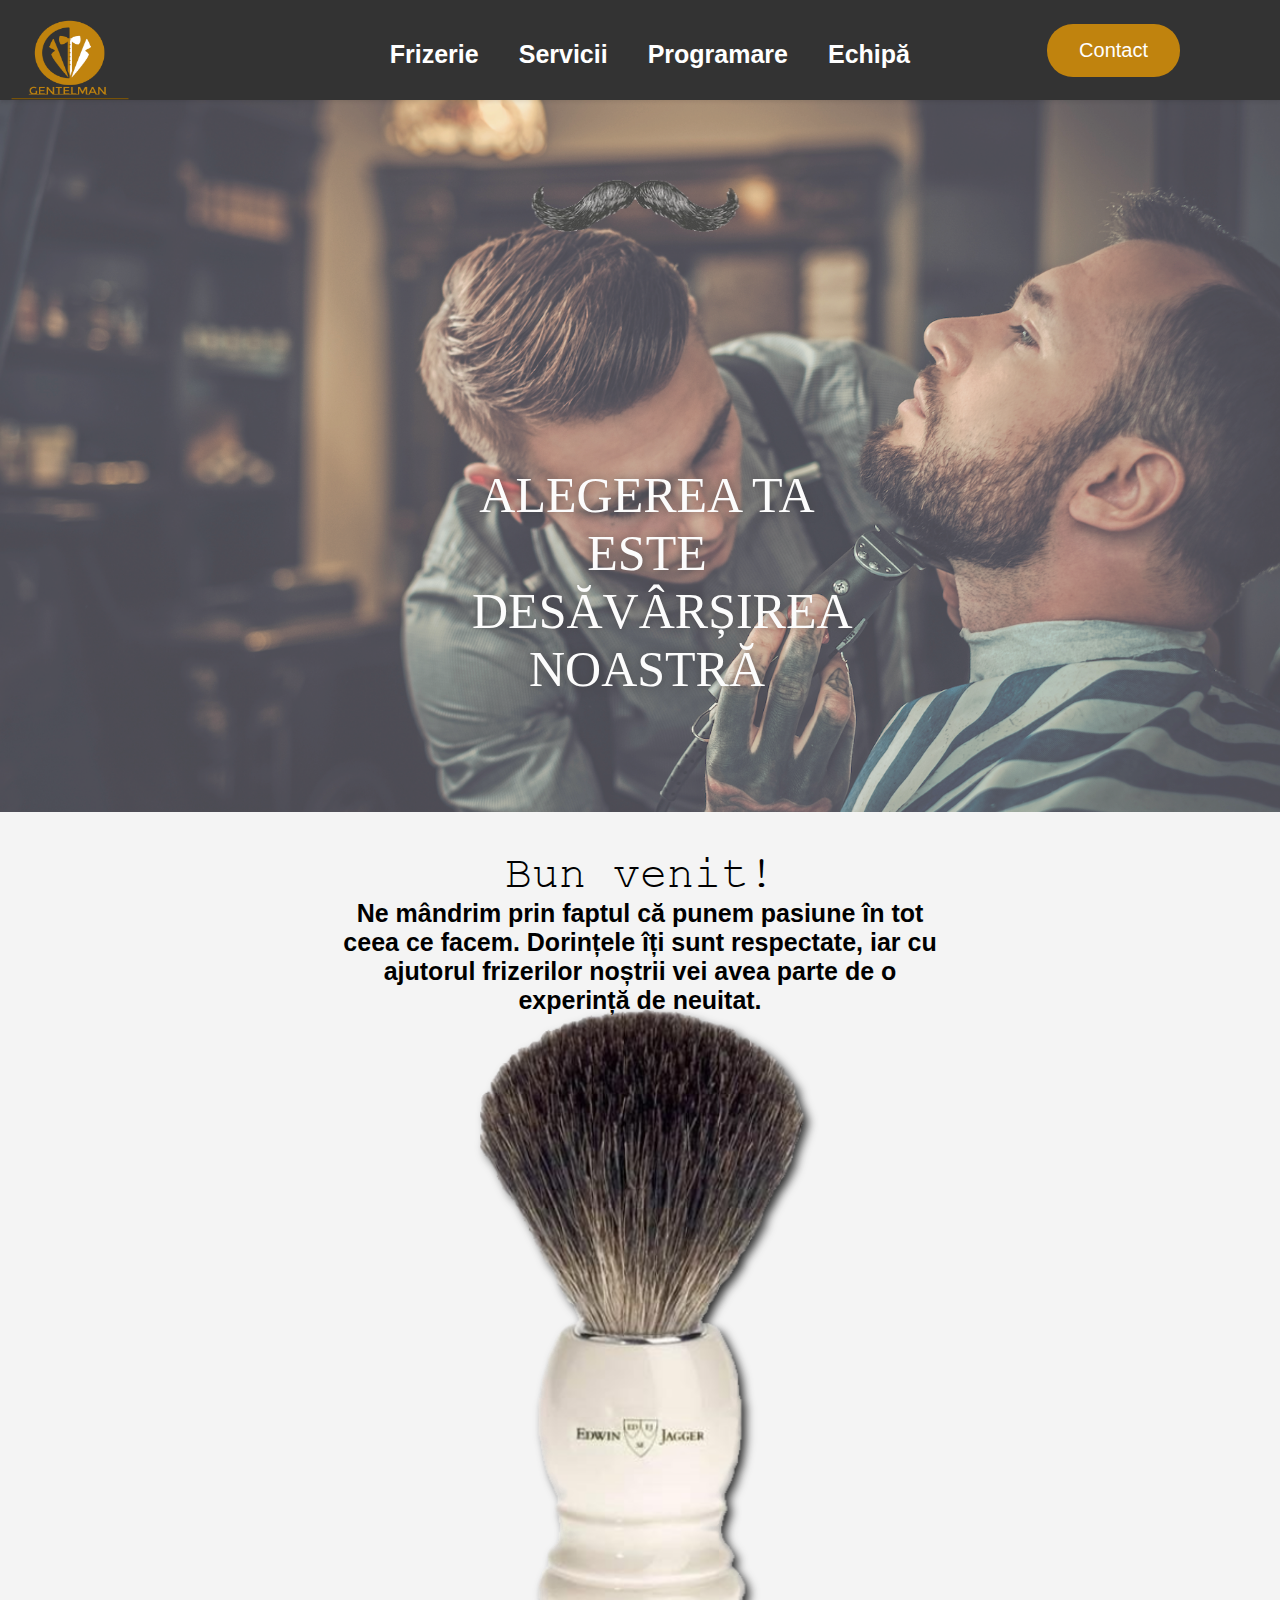
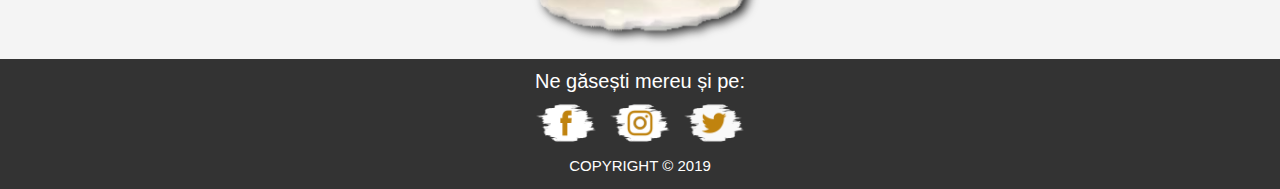
<file: index.html>
<!DOCTYPE html>
<html>
<head>
    <title>Frizerie</title>
    <link rel="stylesheet" type="text/css" href="frizerie.css">
    <meta charset="utf-8">
    <meta name="viewport" content="width=device-width, initial-scale=1.0">
    <link rel="stylesheet" href="https://use.fontawesome.com/releases/v5.6.1/css/all.css">
    </head>
<body>
    
<header class="header">
  <img class="logo" src="img/logo.png">
  <input class="menu-btn" type="checkbox" id="menu-btn" />
  <label class="menu-icon" for="menu-btn"><span class="navicon"></span></label>
  <ul class="menu">
    <li><a href="index.html">Frizerie</a></li>
    <li><a href="servicii.html">Servicii</a></li>
    <li><a href="programare.html">Programare</a></li>
    <li><a href="echipa.html">Echipă</a></li>
    <li class="forgot"><a href="contact.html">Contact</a></li>
  </ul>
  <a href="contact.html" class="button">Contact</a>
</header>
<div class="banner">
	<img src="img/mustache.png" alt="Mustache" class="mustache">
  <p>ALEGEREA TA ESTE
       DESĂVÂRȘIREA 
         NOASTRĂ</p>
</div>
<div class="mobile">
  <section>ALEGEREA TA ESTE DESĂVÂRȘIREA NOASTRĂ</section>
  <div class="line"></div>
</div>
<div class="mesaj">
  <section>
    <h2>Bun venit!</h2>
    <p>Ne mândrim prin faptul că punem pasiune în tot ceea ce facem. Dorințele îți sunt respectate, iar cu ajutorul frizerilor noștrii vei avea parte de o experință de neuitat.</p>
  </section>
</div>
    <img src="img/brush.png" alt="Brush" class="responsive" style="width:50%;"> 
    
    <footer>
    <div class="uno"><p>Ne găsești mereu și pe:</p></div>
    <div class="dos">
      <div class="media">
      <img src="img/facebook.png" alt="Facebook">
      <img src="img/instagram.png" alt="Instagram">
      <img src="img/twitter.png" alt="Twitter">
      </div>
    </div>
    <div class="tres"><p>COPYRIGHT © 2019</p></div>
  </footer>
</body>
</html>
</file>
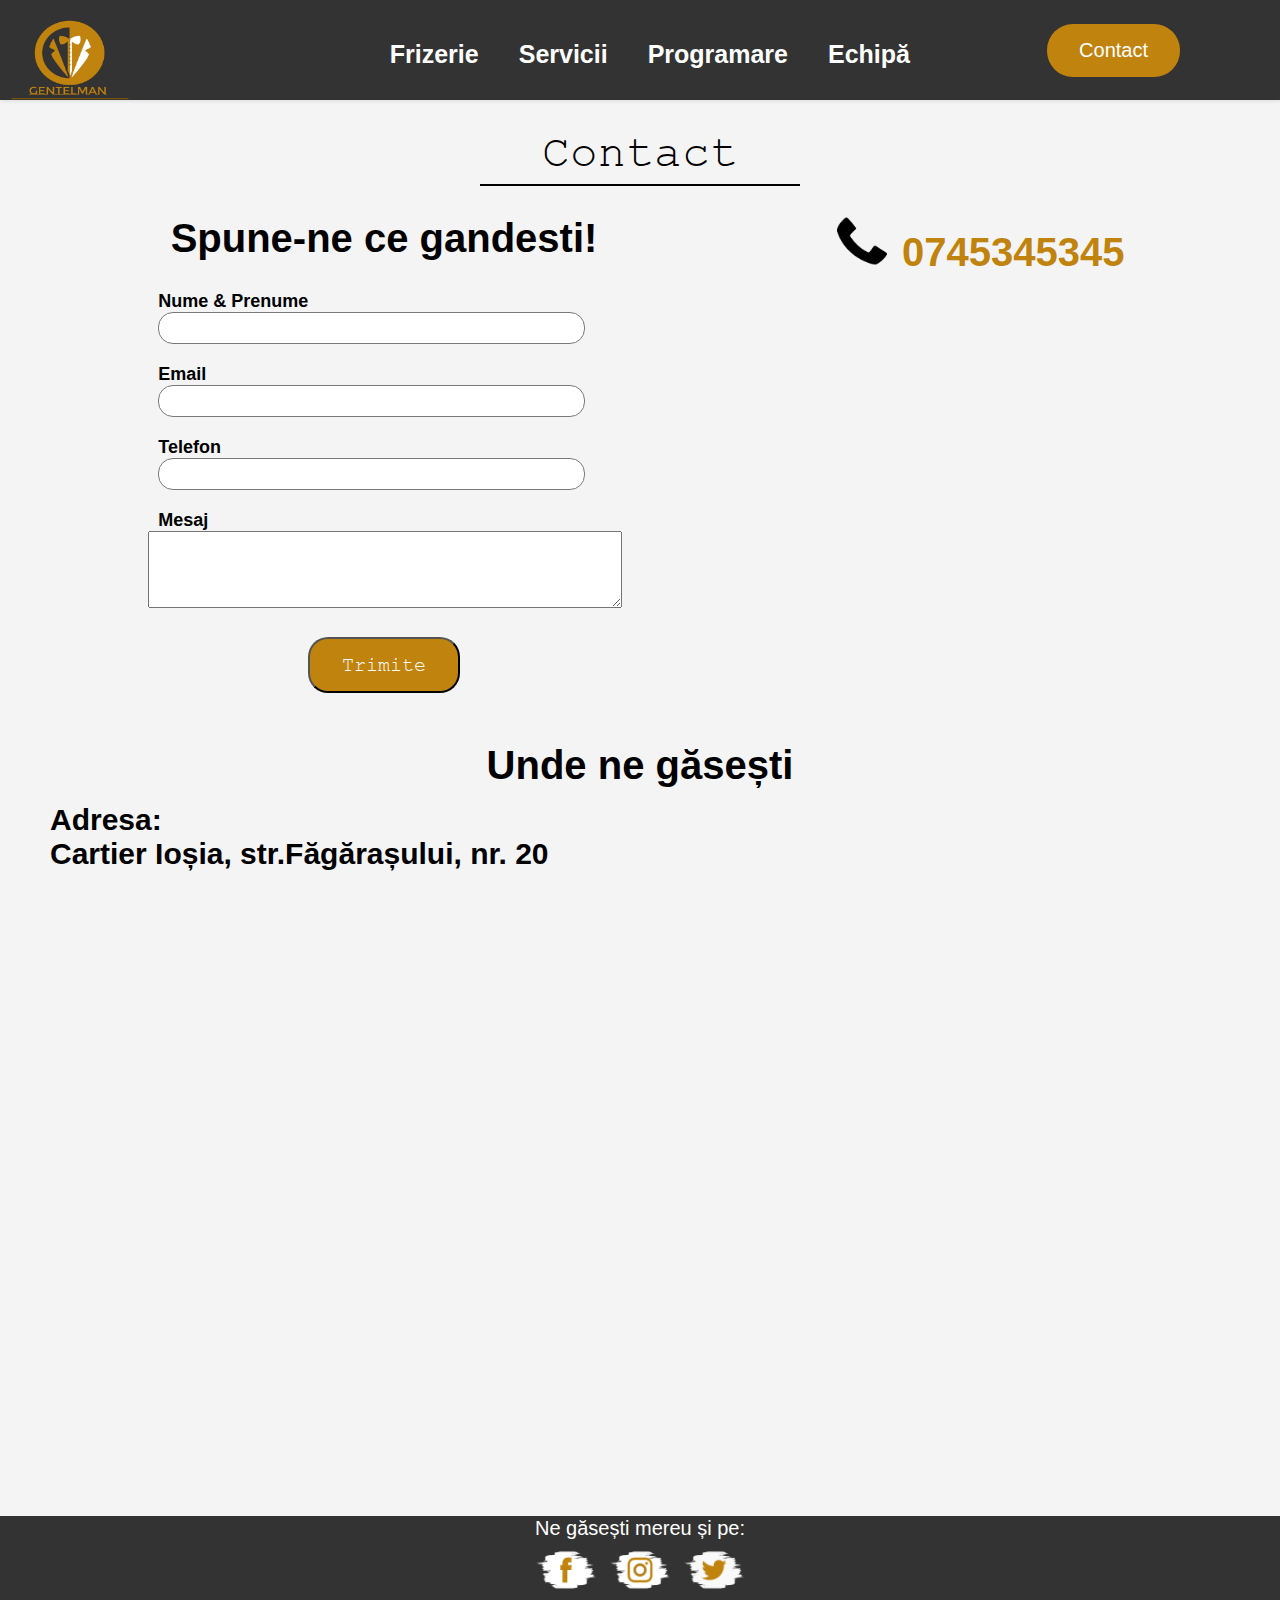
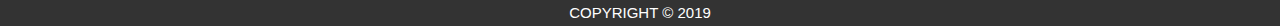
<file: contact.html>
<!DOCTYPE html>
<html>
<head>
	<title>Contact</title>
	<link rel="stylesheet" type="text/css" href="contact.css">
    <meta charset="utf-8">
    <meta name="viewport" content="width=device-width, initial-scale=1.0">
    <link rel="stylesheet" href="https://use.fontawesome.com/releases/v5.6.1/css/all.css">
</head>
<body>
	<header class="header">
  <img class="logo" src="img/logo.png">
  <input class="menu-btn" type="checkbox" id="menu-btn" />
  <label class="menu-icon" for="menu-btn"><span class="navicon"></span></label>
  <ul class="menu">
    <li><a href="index.html">Frizerie</a></li>
    <li><a href="servicii.html">Servicii</a></li>
    <li><a href="programare.html">Programare</a></li>
    <li><a href="echipa.html">Echipă</a></li>
    <li class="forgot"><a href="contact.html">Contact</a></li>
  </ul>
  <a href="contact.html" class="button">Contact</a>
</header>
<div class="titlu">
	<h1>Contact</h1>
</div>
<div class="linie">
	
</div>
<div class="desktop">
<section>
	<h3>Spune-ne ce gandesti!</h3>
	<div class="contact">
		<form>
			<p>
				<label>Nume & Prenume</label></br>
				<input type="text" name="Whole name" minlength="8" maxlength="20" required>
			</p>
			<p>
				<label>Email</label></br>
				<input type="email" name="Email" required>
			</p>
			<p>
				<label>Telefon</label></br>
				<input type="tel" name="Telefon" pattern="[0-9]{3}-[0-9]{3}-[0-9]{4}" required>
			</p>
			<p class="mesage">
				<label>Mesaj</label></br>
				<textarea name="mesage" rows="5" columns="10" required></textarea>
			</p>
			<p class="submit-btn">
				<button>Trimite</button>
			</p>
		</form>
	</div>
</section>
<aside>
		<div><img src="img/phone.png" alt="phone" class="phone"><p class="nr">0745345345</p></div>
</aside>
</div>
<div class="adresa">
	<h3>Unde ne găsești</h3>
	<p class="ad">Adresa:</p>
	<p>Cartier Ioșia, str.Făgărașului, nr. 20</p>
</div>
<div class="mapouter">
      <div class="gmap_canvas">
        <iframe width="640" height="500" id="gmap_canvas" src="https://maps.google.com/maps?q=Strada%20F%C4%83g%C4%83ra%C8%99ului%2C%20Oradea&t=&z=13&ie=UTF8&iwloc=&output=embed" frameborder="0" scrolling="no" marginheight="0" marginwidth="0"></iframe>
        <a href="https://ytify.com"></a>
      </div>

  </div>
   <footer>
    <div class="uno"><p>Ne găsești mereu și pe:</p></div>
    <div class="dos">
      <div class="media">
      <img src="img/facebook.png" alt="Facebook">
      <img src="img/instagram.png" alt="Instagram">
      <img src="img/twitter.png" alt="Twitter">
      </div>
    </div>
    <div class="tres"><p>COPYRIGHT © 2019</p></div>
  </footer>

</body>
</html>
</file>
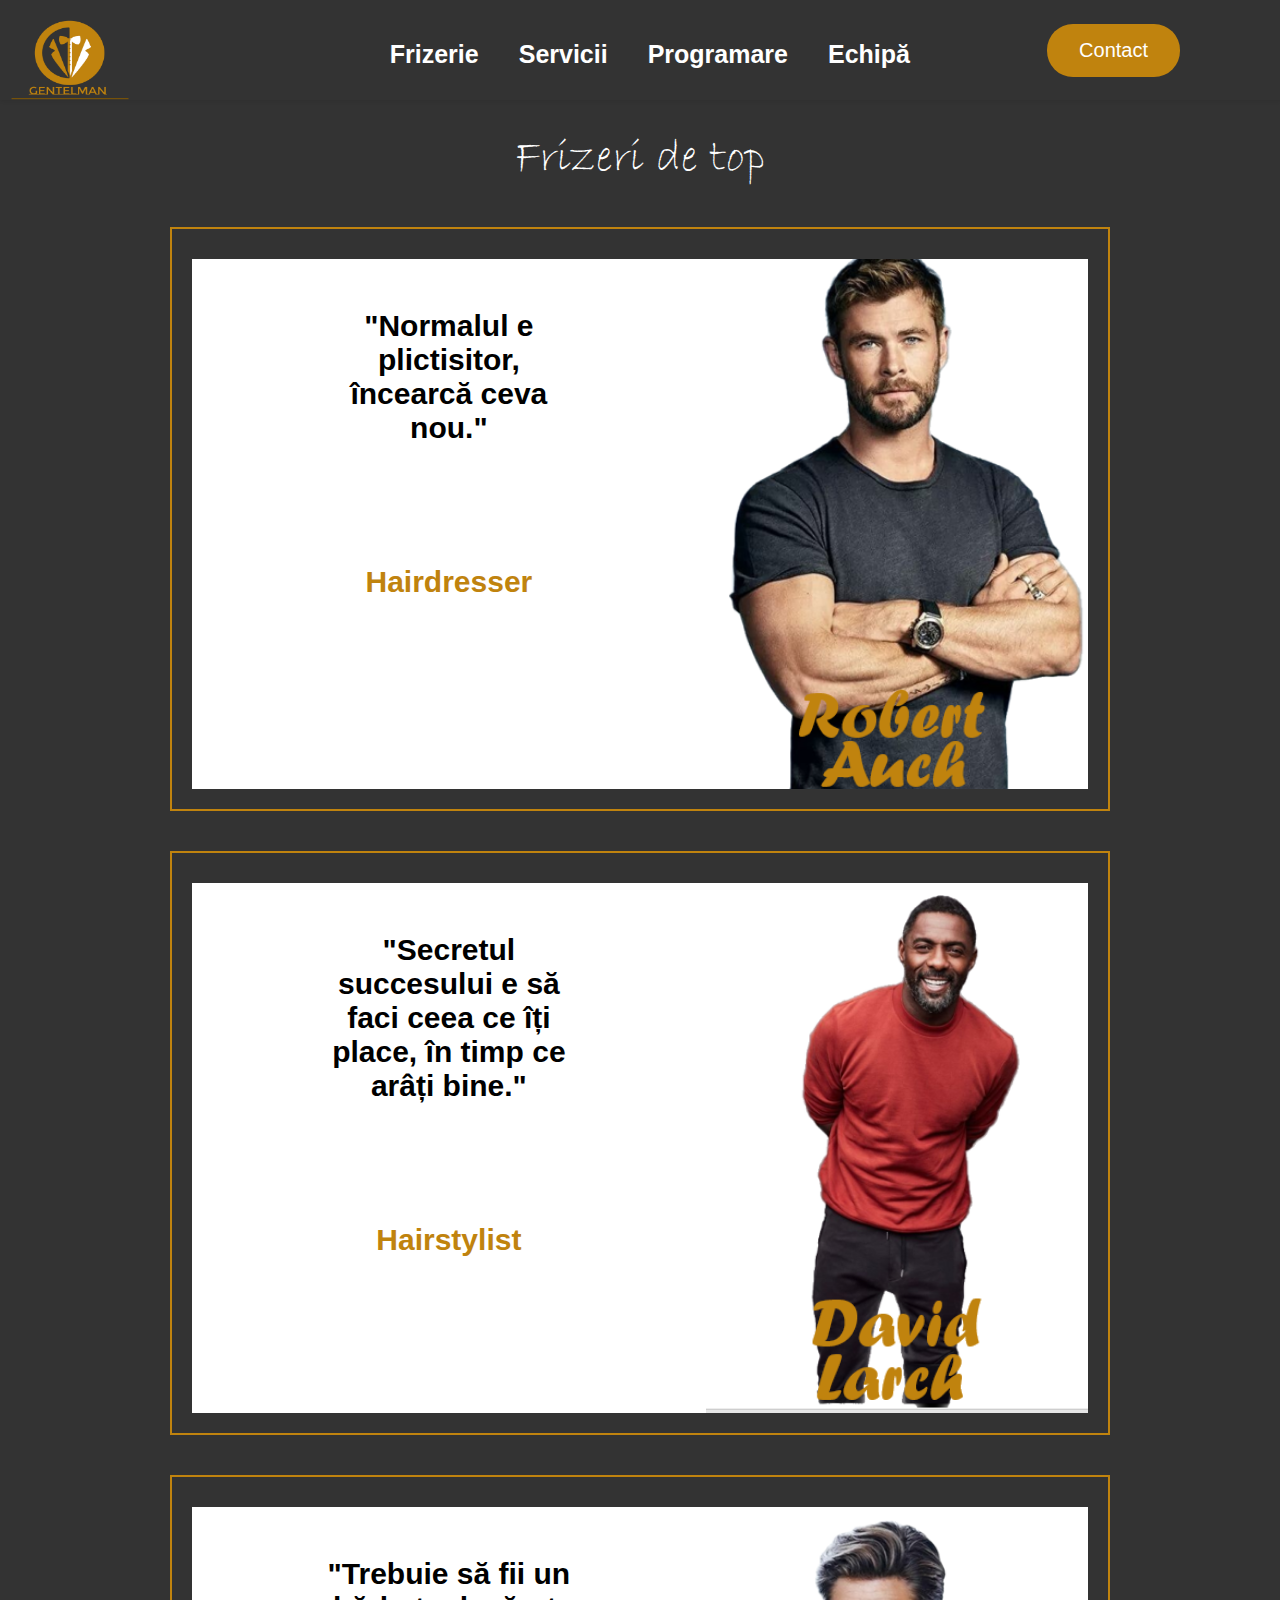
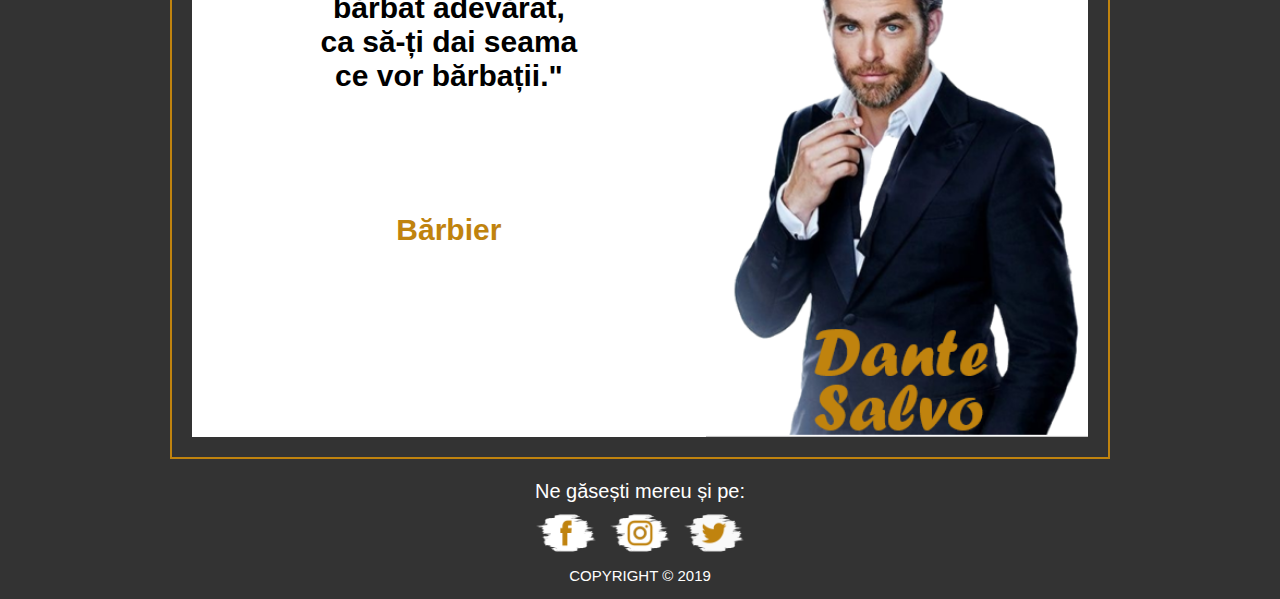
<file: echipa.html>
<!DOCTYPE html>
<html>
<head>
	<title>Echipa</title>
	<link rel="stylesheet" type="text/css" href="echipa.css">
    <meta charset="utf-8">
    <meta name="viewport" content="width=device-width, initial-scale=1.0">
    <link rel="stylesheet" href="https://use.fontawesome.com/releases/v5.6.1/css/all.css">
</head>
<body>
	<header class="header">
  <img class="logo" src="img/logo.png">
  <input class="menu-btn" type="checkbox" id="menu-btn" />
  <label class="menu-icon" for="menu-btn"><span class="navicon"></span></label>
  <ul class="menu">
    <li><a href="index.html">Frizerie</a></li>
    <li><a href="servicii.html">Servicii</a></li>
    <li><a href="programare.html">Programare</a></li>
    <li><a href="echipa.html">Echipă</a></li>
    <li class="forgot"><a href="contact.html">Contact</a></li>
  </ul>
  <a href="contact.html" class="button">Contact</a>
</header>
<div class="titlu">
	<h1>Frizeri de top</h1>
</div>
<div class="line">
	<div class="text">
			<h3>"Normalul e plictisitor, încearcă ceva nou."</h3>
			<h4>Hairdresser</h4>
		</div>
	<div class="poza">
		
	</div>
</div>
<div class="line2">
	<div class="text2">
			<h3>"Secretul succesului e să faci ceea ce îți place, în timp ce arâți bine."</h3>
			<h4>Hairstylist</h4>
		</div>
	<div class="poza2">
		
	</div>
</div>
<div class="line3">
	<div class="text3">
			<h3>"Trebuie să fii un bărbat adevărat, ca să-ți dai seama ce vor bărbații."</h3>
			<h4>Bărbier</h4>
		</div>
	<div class="poza3">
		
	</div>
</div>
<footer>
    <div class="uno"><p>Ne găsești mereu și pe:</p></div>
    <div class="dos">
      <div class="media">
      <img src="img/facebook.png" alt="Facebook">
      <img src="img/instagram.png" alt="Instagram">
      <img src="img/twitter.png" alt="Twitter">
      </div>
    </div>
    <div class="tres"><p>COPYRIGHT © 2019</p></div>
  </footer>

</body>
</html>
</file>
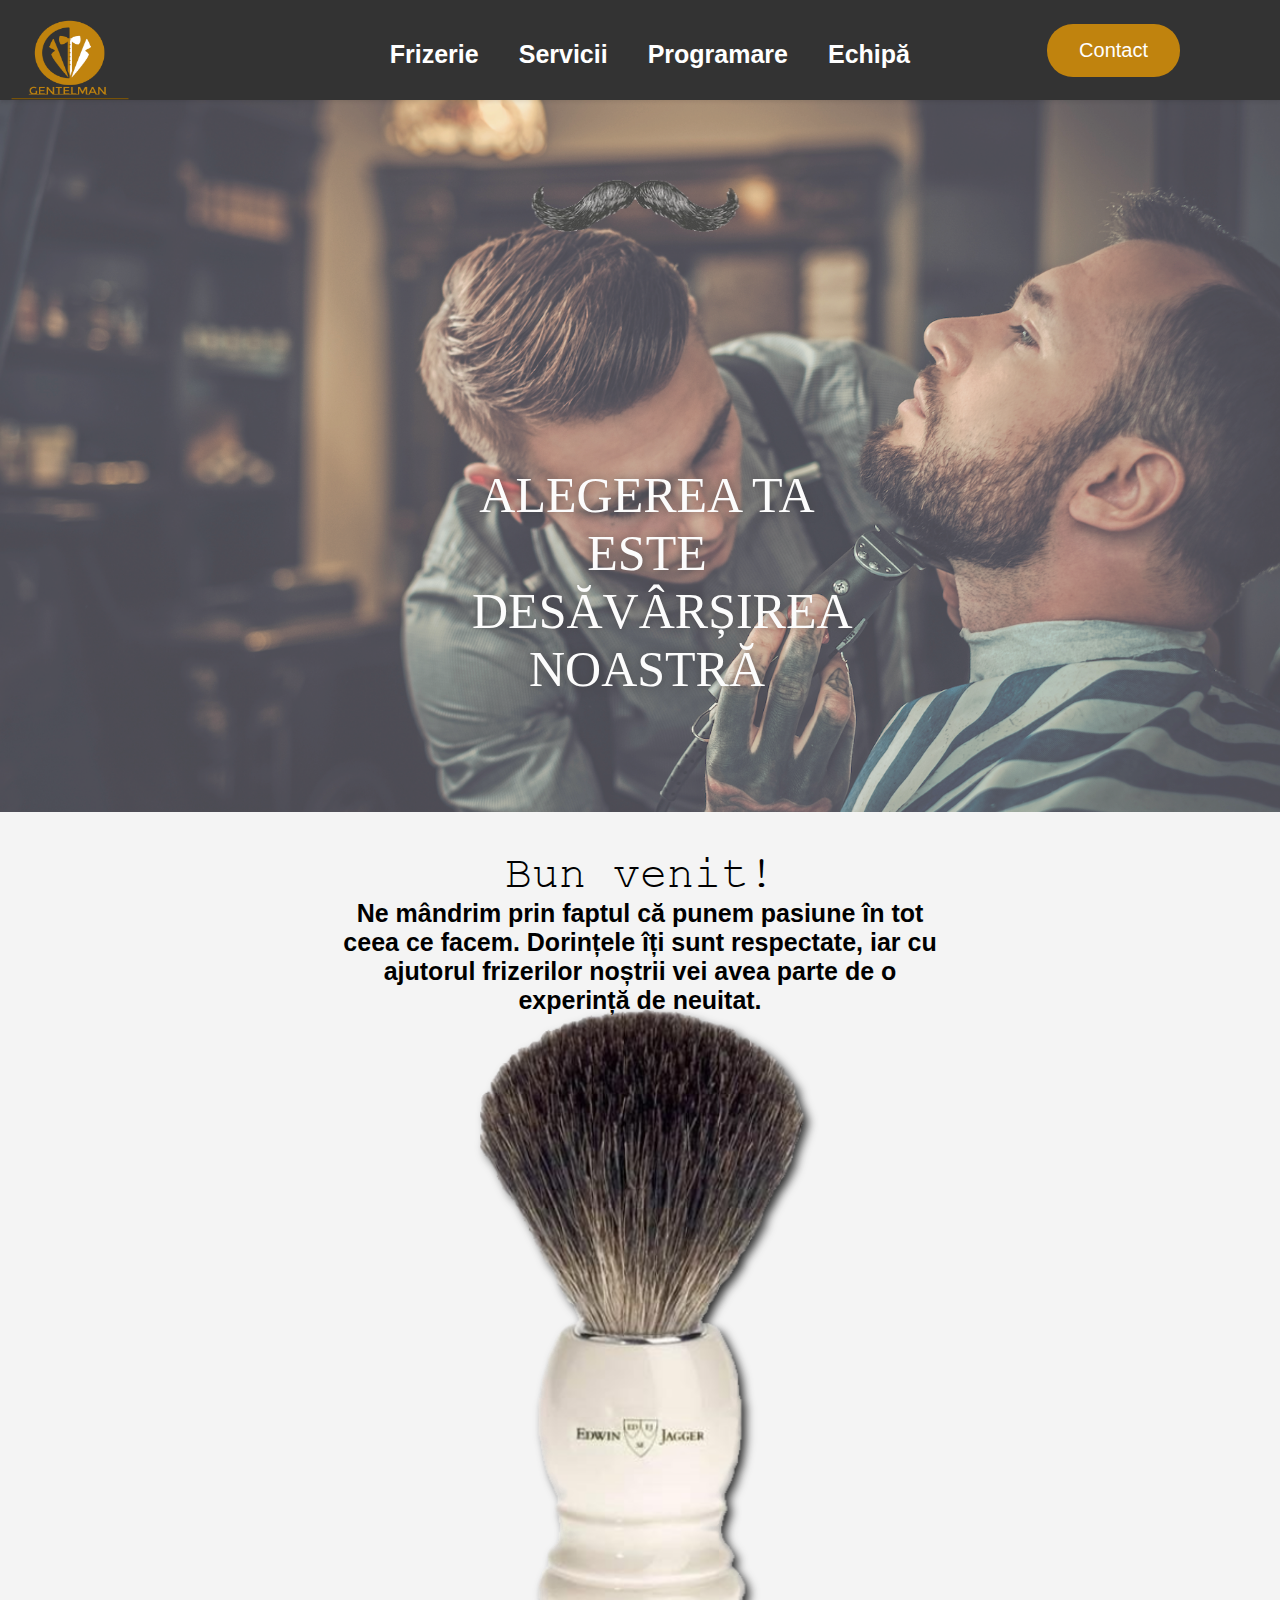
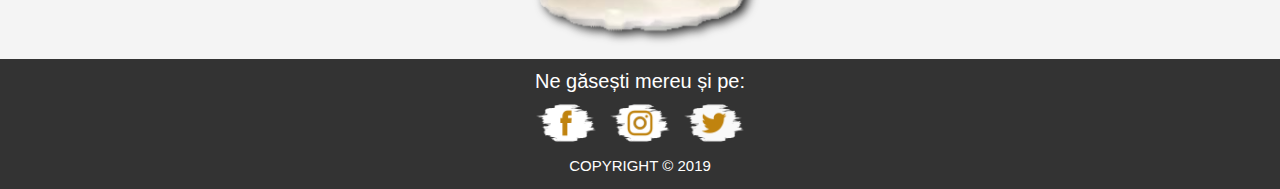
<file: frizerie.html>
<!DOCTYPE html>
<html>
<head>
    <title>Frizerie</title>
    <link rel="stylesheet" type="text/css" href="frizerie.css">
    <meta charset="utf-8">
    <meta name="viewport" content="width=device-width, initial-scale=1.0">
    <link rel="stylesheet" href="https://use.fontawesome.com/releases/v5.6.1/css/all.css">
    </head>
<body>
    
<header class="header">
  <img class="logo" src="img/logo.png">
  <input class="menu-btn" type="checkbox" id="menu-btn" />
  <label class="menu-icon" for="menu-btn"><span class="navicon"></span></label>
  <ul class="menu">
    <li><a href="frizerie.html">Frizerie</a></li>
    <li><a href="servicii.html">Servicii</a></li>
    <li><a href="programare.html">Programare</a></li>
    <li><a href="echipa.html">Echipă</a></li>
    <li class="forgot"><a href="contact.html">Contact</a></li>
  </ul>
  <a href="contact.html" class="button">Contact</a>
</header>
<div class="banner">
	<img src="img/mustache.png" alt="Mustache" class="mustache">
  <p>ALEGEREA TA ESTE
       DESĂVÂRȘIREA 
         NOASTRĂ</p>
</div>
<div class="mobile">
  <section>ALEGEREA TA ESTE DESĂVÂRȘIREA NOASTRĂ</section>
  <div class="line"></div>
</div>
<div class="mesaj">
  <section>
    <h2>Bun venit!</h2>
    <p>Ne mândrim prin faptul că punem pasiune în tot ceea ce facem. Dorințele îți sunt respectate, iar cu ajutorul frizerilor noștrii vei avea parte de o experință de neuitat.</p>
  </section>
</div>
    <img src="img/brush.png" alt="Brush" class="responsive" style="width:50%;"> 
    
    <footer>
    <div class="uno"><p>Ne găsești mereu și pe:</p></div>
    <div class="dos">
      <div class="media">
      <img src="img/facebook.png" alt="Facebook">
      <img src="img/instagram.png" alt="Instagram">
      <img src="img/twitter.png" alt="Twitter">
      </div>
    </div>
    <div class="tres"><p>COPYRIGHT © 2019</p></div>
  </footer>
</body>
</html>
</file>
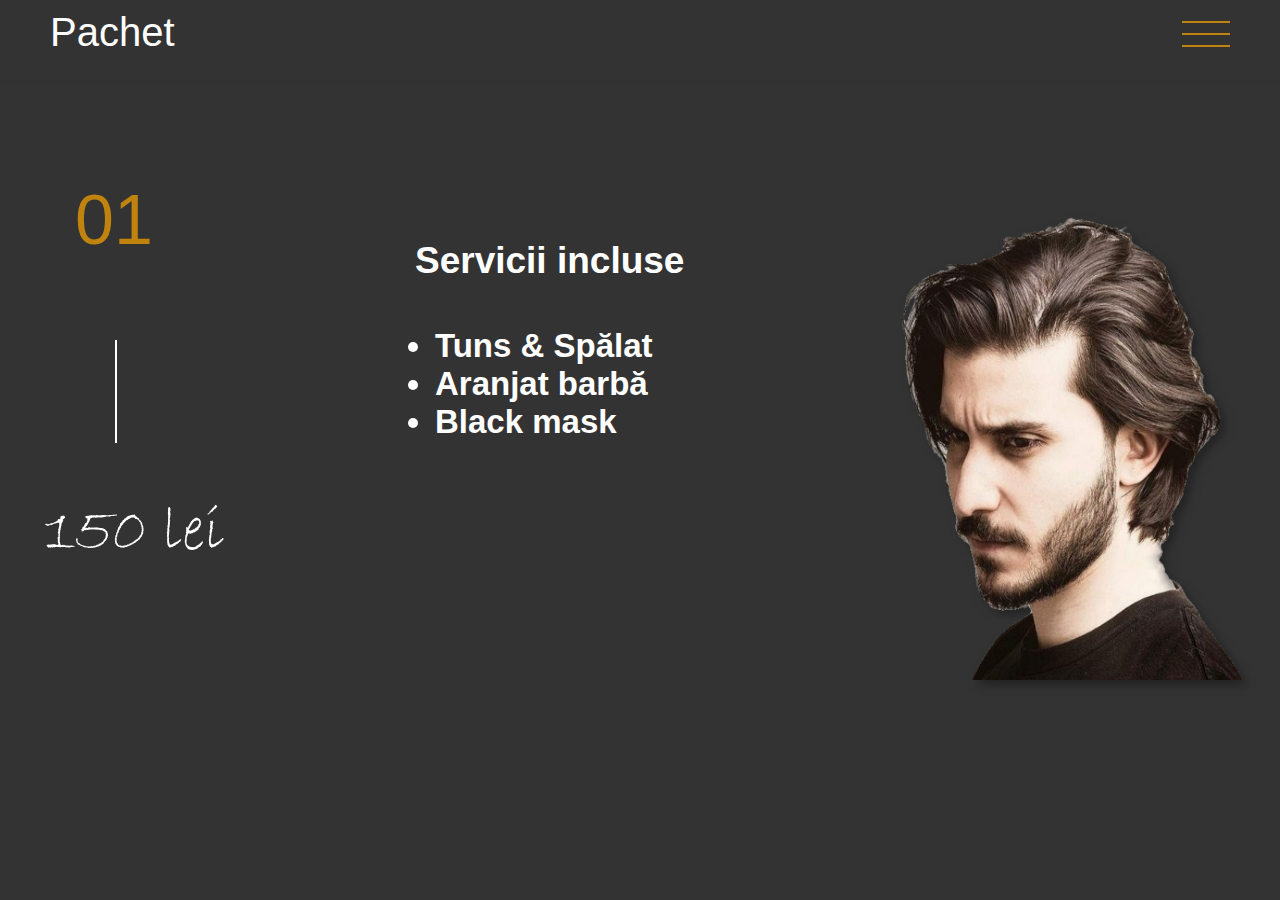
<file: pachet1.html>
<!DOCTYPE html>
<html>
<head>
	<title>Pachet_1</title>
	<link rel="stylesheet" type="text/css" href="pachet1.css">
    <meta charset="utf-8">
    <meta name="viewport" content="width=device-width, initial-scale=1.0">
    <link rel="stylesheet" href="https://use.fontawesome.com/releases/v5.6.1/css/all.css">
</head>
<body>
    <header class="header">
  <input class="menu-btn" type="checkbox" id="menu-btn" />
  <label class="menu-icon" for="menu-btn"><span class="navicon"></span></label>
  <h2>Pachet</h2>
  <ul class="menu">
    <li><a href="index.html">Frizerie</a></li>
    <li><a href="servicii.html">Servicii</a></li>
    <li><a href="programare.html">Programare</a></li>
    <li><a href="echipa.html">Echipă</a></li>
    <li class="forgot"><a href="contact.html">Contact</a></li>
  </ul>
</header>
<div class="box">
<aside>
	<div class="nr">
		<p>01</p>
	</div>
	<div class="linie">

	</div>
	<div class="suma">
		<p>150 lei</p>
	</div>
</aside>
<section>
	<h2>Servicii incluse</h2>
	<ul class="lista">
    <li>Tuns & Spălat</li>
    <li>Aranjat barbă</li>
    <li>Black mask</li>
  </ul>
</section>
<div class="imagine">
  <div class="last">
	<img src="img/pachet1.png" alt="pachet1">
  </div>
</div>
</div>

</body>
</html>
</file>
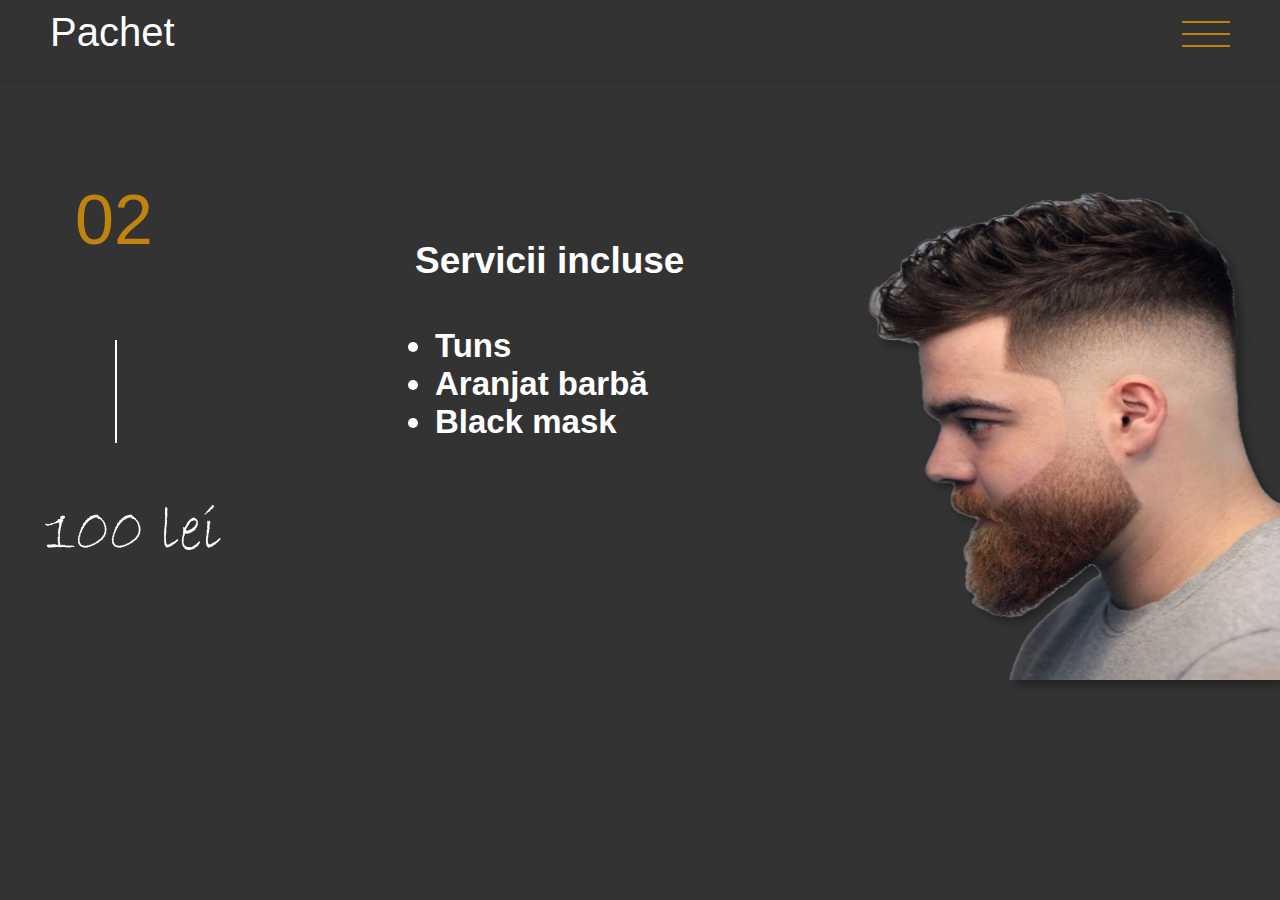
<file: pachet2.html>
<!DOCTYPE html>
<html>
<head>
	<title>Pachet_2</title>
	<link rel="stylesheet" type="text/css" href="pachet2.css">
    <meta charset="utf-8">
    <meta name="viewport" content="width=device-width, initial-scale=1.0">
    <link rel="stylesheet" href="https://use.fontawesome.com/releases/v5.6.1/css/all.css">
</head>
<body>
    <header class="header">
  <input class="menu-btn" type="checkbox" id="menu-btn" />
  <label class="menu-icon" for="menu-btn"><span class="navicon"></span></label>
  <h2>Pachet</h2>
  <ul class="menu">
    <li><a href="index.html">Frizerie</a></li>
    <li><a href="servicii.html">Servicii</a></li>
    <li><a href="programare.html">Programare</a></li>
    <li><a href="echipa.html">Echipă</a></li>
    <li class="forgot"><a href="contact.html">Contact</a></li>
  </ul>
</header>
<div class="box">
<aside>
	<div class="nr">
		<p>02</p>
	</div>
	<div class="linie">

	</div>
	<div class="suma">
		<p>100 lei</p>
	</div>
</aside>
<section>
	<h2>Servicii incluse</h2>
	<ul class="lista">
    <li>Tuns</li>
    <li>Aranjat barbă</li>
    <li>Black mask</li>
  </ul>
</section>
<div class="imagine">
  <div class="last">
	<img src="img/pachet2.png" alt="pachet2">
  </div>
</div>
</div>

</body>
</html>
</file>
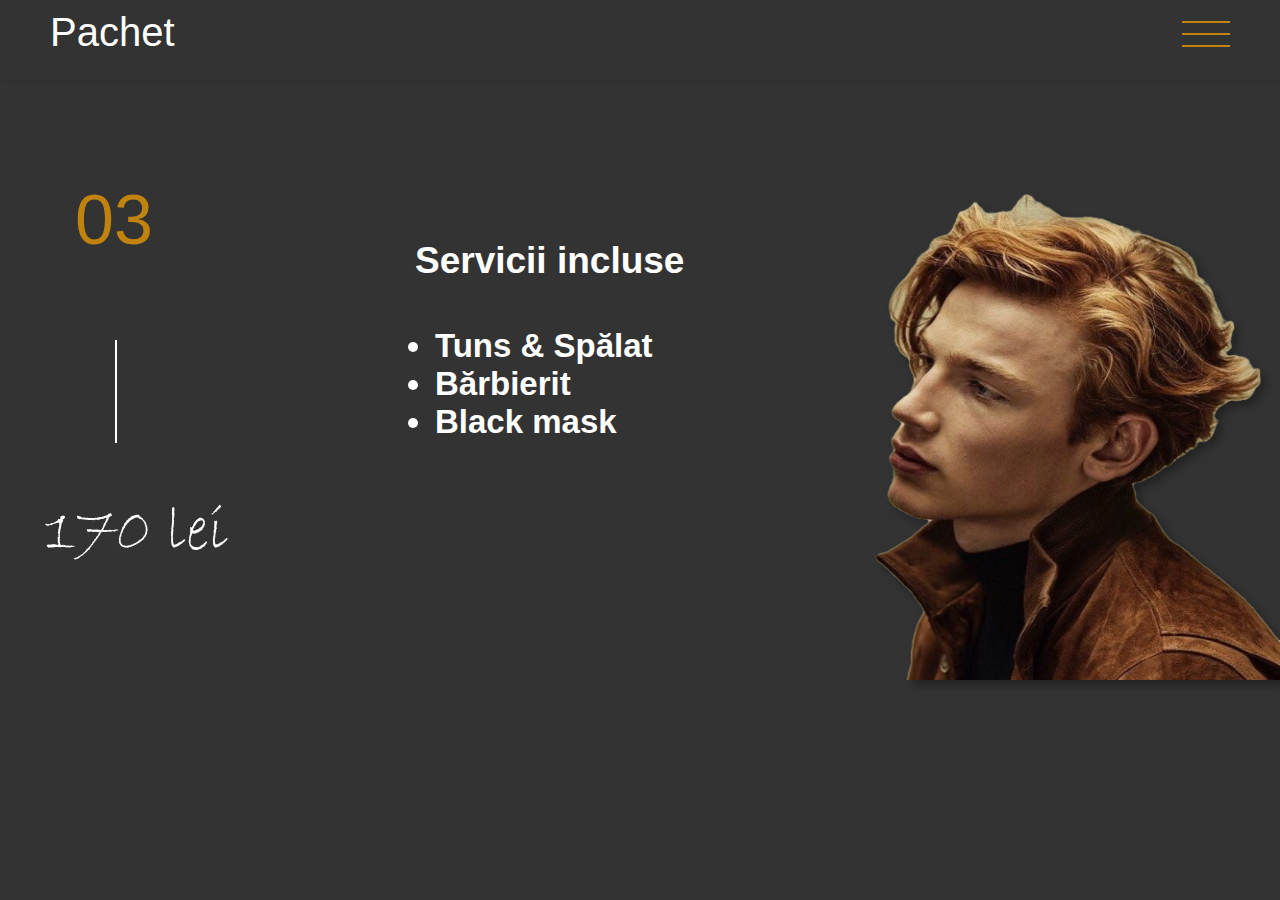
<file: pachet3.html>
<!DOCTYPE html>
<html>
<head>
	<title>Pachet_3</title>
	<link rel="stylesheet" type="text/css" href="pachet2.css">
    <meta charset="utf-8">
    <meta name="viewport" content="width=device-width, initial-scale=1.0">
    <link rel="stylesheet" href="https://use.fontawesome.com/releases/v5.6.1/css/all.css">
</head>
<body>
    <header class="header">
  <input class="menu-btn" type="checkbox" id="menu-btn" />
  <label class="menu-icon" for="menu-btn"><span class="navicon"></span></label>
  <h2>Pachet</h2>
  <ul class="menu">
    <li><a href="index.html">Frizerie</a></li>
    <li><a href="servicii.html">Servicii</a></li>
    <li><a href="programare.html">Programare</a></li>
    <li><a href="echipa.html">Echipă</a></li>
    <li class="forgot"><a href="contact.html">Contact</a></li>
  </ul>
</header>
<div class="box">
<aside>
	<div class="nr">
		<p>03</p>
	</div>
	<div class="linie">

	</div>
	<div class="suma">
		<p>170 lei</p>
	</div>
</aside>
<section>
	<h2>Servicii incluse</h2>
	<ul class="lista">
    <li>Tuns & Spălat</li>
    <li>Bărbierit</li>
    <li>Black mask</li>
  </ul>
</section>
<div class="imagine">
  <div class="last">
	<img src="img/pachet3.png" alt="pachet3">
  </div>
</div>
</div>

</body>
</html>
</file>
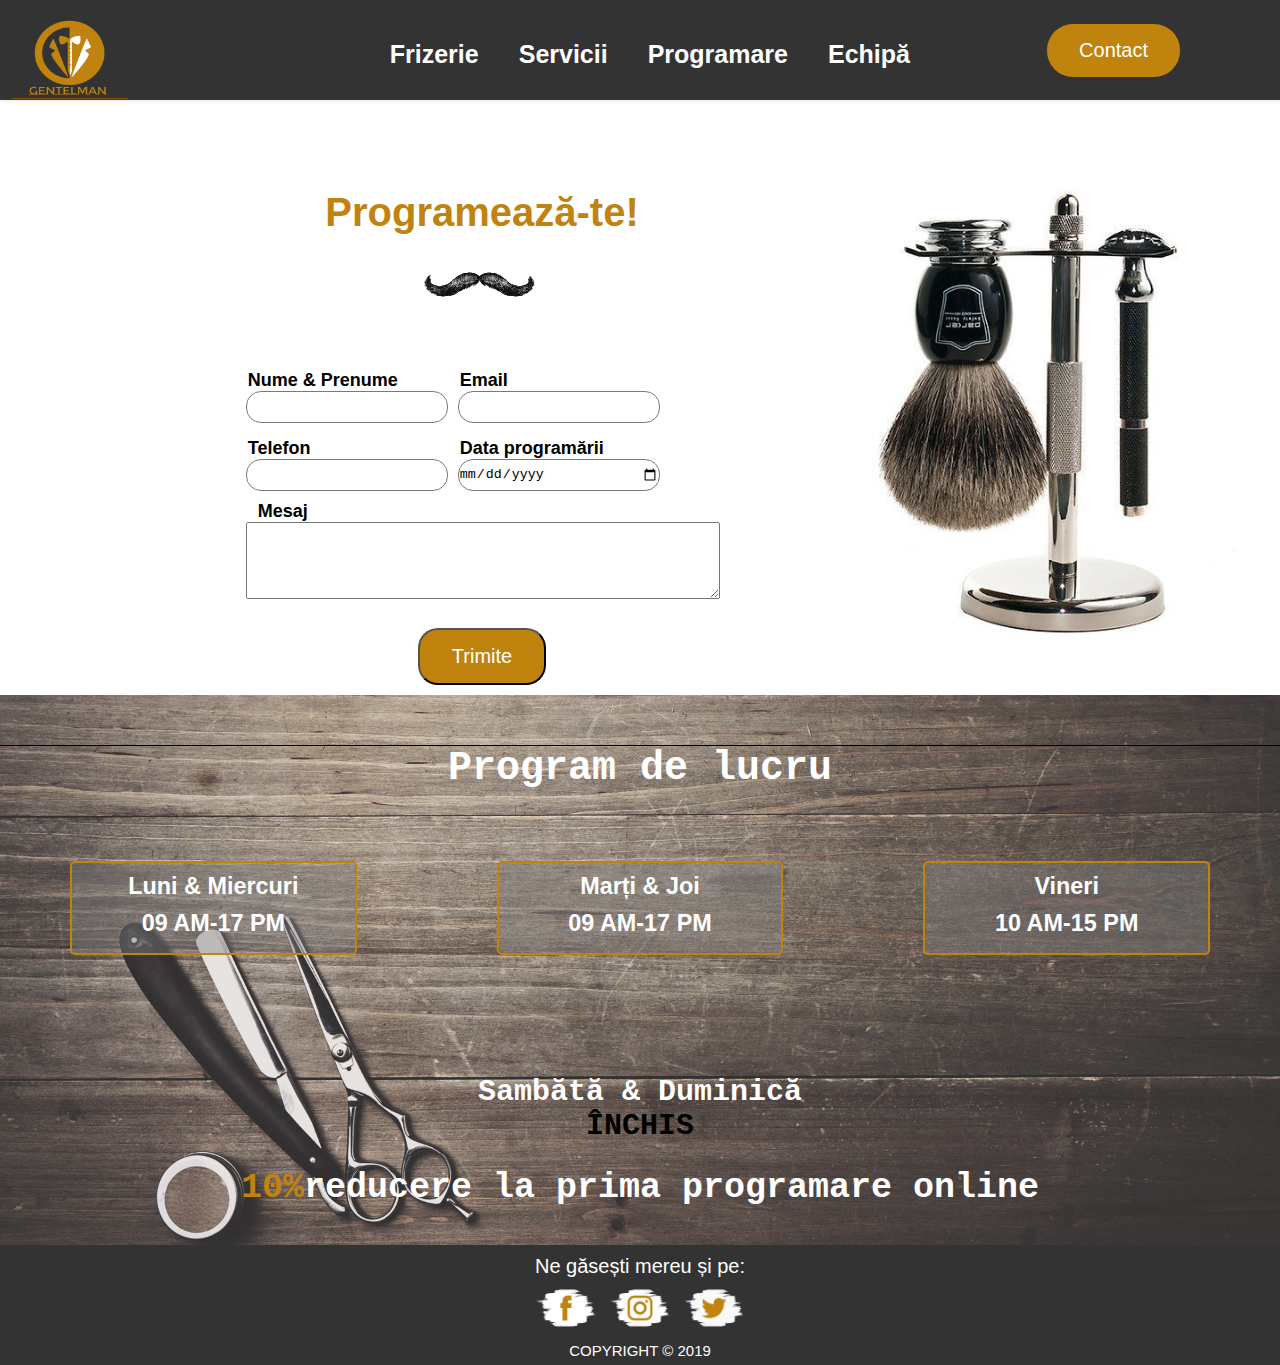
<file: programare.html>
<!DOCTYPE html>
<html>
<head>
	<title>Programare</title>
	<link rel="stylesheet" type="text/css" href="programare.css">
    <meta charset="utf-8">
    <meta name="viewport" content="width=device-width, initial-scale=1.0">
    <link rel="stylesheet" href="https://use.fontawesome.com/releases/v5.6.1/css/all.css">
</head>
<body>
	<header class="header">
  <img class="logo" src="img/logo.png">
  <input class="menu-btn" type="checkbox" id="menu-btn" />
  <label class="menu-icon" for="menu-btn"><span class="navicon"></span></label>
  <ul class="menu">
    <li><a href="index.html">Frizerie</a></li>
    <li><a href="servicii.html">Servicii</a></li>
    <li><a href="programare.html">Programare</a></li>
    <li><a href="echipa.html">Echipă</a></li>
    <li class="forgot"><a href="contact.html">Contact</a></li>
  </ul>
  <a href="contact.html" class="button">Contact</a>
</header>
<div class="desktop">
<section>
	<h3>Programează-te!</h3>
	<img src="img/mustache.png" alt="mustache" class="center">
	<div class="contact">
		<form>
			<div class=dsk>
			<p>
				<label>Nume & Prenume</label></br>
				<input type="text" name="Whole name" minlength="8" maxlength="20" required>
			</p>
			<p>
				<label>Email</label></br>
				<input type="email" name="Email" required>
			</p>
			</div>
				<div class=dsk>
				<p>
					<label>Telefon</label></br>
					<input type="tel" name="Telefon" pattern="[0-9]{3}-[0-9]{3}-[0-9]{4}" required>
				</p>
				<p>
					<label>Data programării</label></br>
					<input type="date" name="Date" required>
				</p>
			</div>
			<p class="mesage">
				<label>Mesaj</label></br>
				<textarea name="mesage" rows="5" columns="10"></textarea>
			</p>
			<p class="submit-btn">
				<button>Trimite</button>
			</p>
		</form>
	</div>
</section>
<aside>
		<div class="brush2"></div>
</aside>
</div>
<div class="last">
	<div class="program">
			<p>Program de lucru</p>
	</div>

	<div class="orar">
		<div class="flex">
			<h3>Luni & Miercuri</h3>
			<h3>09 AM-17 PM</h3>
		</div>
		<div class="flex">
			<h3>Marți & Joi</h3>
			<h3>09 AM-17 PM</h3>
		</div>
		<div class="flex">
			<h3>Vineri</h3>
			<h3>10 AM-15 PM</h3>
		</div>
	</div>
	<div class="weekend">
		<p class="white">Sambătă & Duminică</p>
		<p class="black">ÎNCHIS</p>
	</div>
	<div class="reducere"><p class="ten">10%</p><p>reducere la prima programare online<p></div>
</div>
<footer>
    <div class="uno"><p>Ne găsești mereu și pe:</p></div>
    <div class="dos">
      <div class="media">
      <img src="img/facebook.png" alt="Facebook">
      <img src="img/instagram.png" alt="Instagram">
      <img src="img/twitter.png" alt="Twitter">
      </div>
    </div>
    <div class="tres"><p>COPYRIGHT © 2019</p></div>
  </footer>

</body>
</html>
</file>
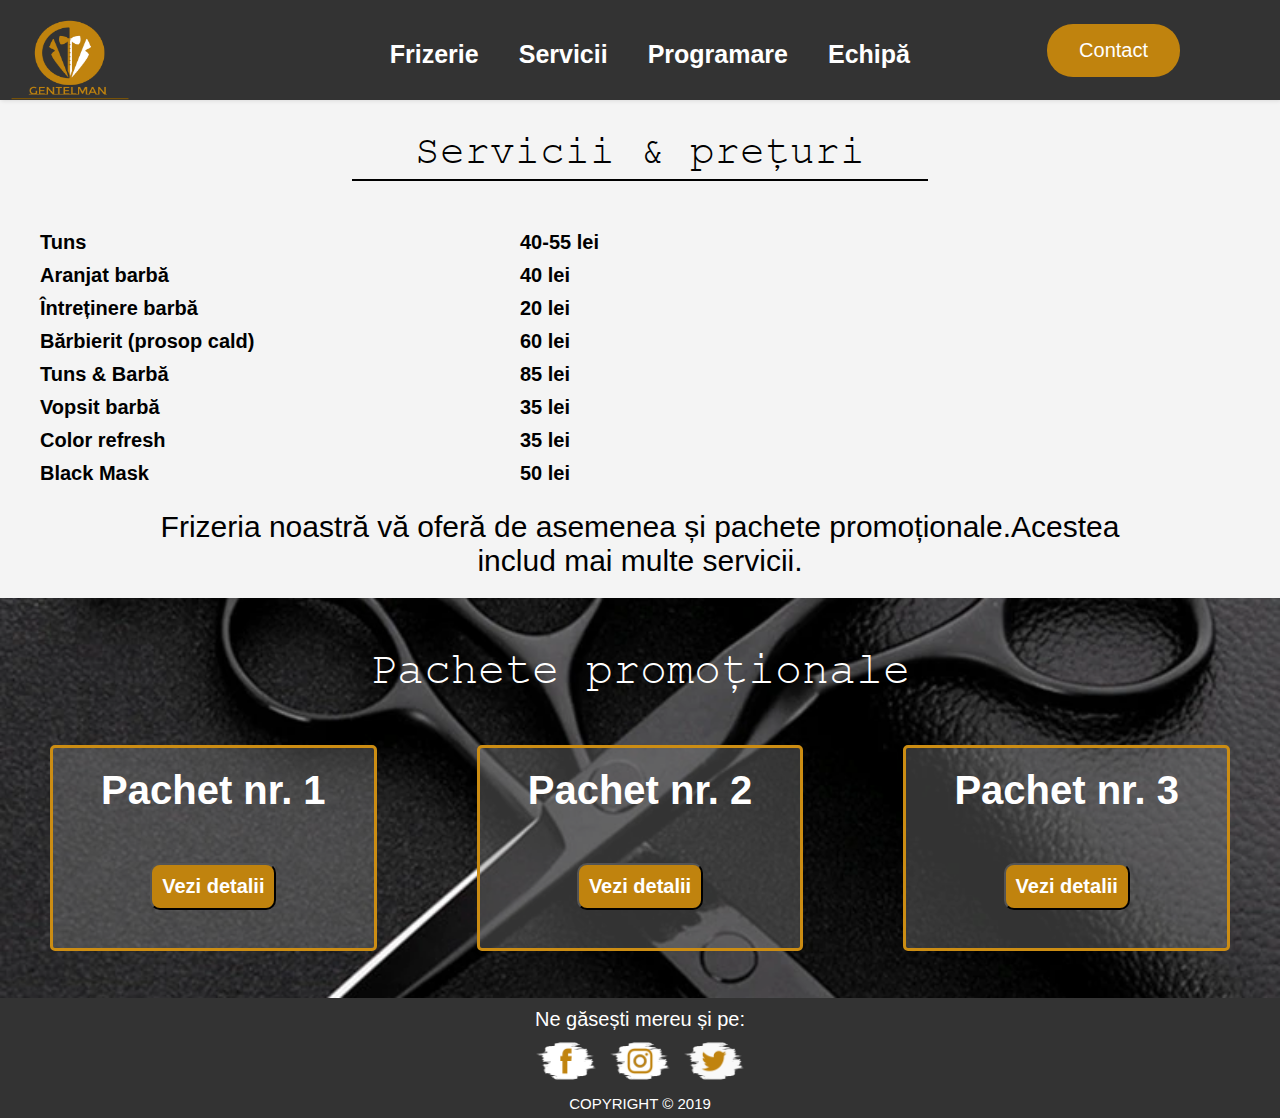
<file: servicii.html>
<!DOCTYPE html>
<html>
<head>
	<title>Servicii</title>
	<link rel="stylesheet" type="text/css" href="servicii.css">
    <meta charset="utf-8">
    <meta name="viewport" content="width=device-width, initial-scale=1.0">
    <link rel="stylesheet" href="https://use.fontawesome.com/releases/v5.6.1/css/all.css">
</head>
<body>
	<header class="header">
  <img class="logo" src="img/logo.png">
  <input class="menu-btn" type="checkbox" id="menu-btn" />
  <label class="menu-icon" for="menu-btn"><span class="navicon"></span></label>
  <ul class="menu">
    <li><a href="index.html">Frizerie</a></li>
    <li><a href="servicii.html">Servicii</a></li>
    <li><a href="programare.html">Programare</a></li>
    <li><a href="echipa.html">Echipă</a></li>
    <li class="forgot"><a href="contact.html">Contact</a></li>
  </ul>
  <a href="contact.html" class="button">Contact</a>
</header>
<div class="titlu">
	<h1>Servicii & prețuri</h1>
</div>
<div class="linie">
	
</div>
<section>
	<div class="servici">
		<p>Tuns</p>
		<p>Aranjat barbă</p>
		<p>Întreținere barbă</p>
		<p>Bărbierit (prosop cald)</p>
		<p>Tuns & Barbă</p>
		<p>Vopsit barbă</p>
		<p>Color refresh</p>
		<p>Black Mask</p>
	</div>
	<div class="preturi">
		<p>40-55 lei</p>
		<p>40 lei</p>
		<p>20 lei</p>
		<p>60 lei</p>
		<p>85 lei</p>
		<p>35 lei</p>
		<p>35 lei</p>
		<p>50 lei</p>
	</div>
</section>
<aside>
	<div class="ofera"><p>Frizeria noastră vă oferă de asemenea și pachete promoționale.Acestea includ mai multe servicii.</p></div>
</aside>
<div class="last">
	<div class="promo"><p>Pachete promoționale</p></div>
	<div class="pachete">
		<div class="flex">
			<h3>Pachet nr. 1</h3>
			<button><a href="pachet1.html">Vezi detalii</a></button>
		</div>
		<div class="flex">
			<h3>Pachet nr. 2</h3>
			<button><a href="pachet2.html">Vezi detalii</a></button>
		</div>
		<div class="flex">
			<h3>Pachet nr. 3</h3>
			<button><a href="pachet3.html">Vezi detalii</a></button>
		</div>
	</div>
</div>
<footer>
    <div class="uno"><p>Ne găsești mereu și pe:</p></div>
    <div class="dos">
      <div class="media">
      <img src="img/facebook.png" alt="Facebook">
      <img src="img/instagram.png" alt="Instagram">
      <img src="img/twitter.png" alt="Twitter">
      </div>
    </div>
    <div class="tres"><p>COPYRIGHT © 2019</p></div>
  </footer>

</body>
</html>
</file>
<file: frizerie.css>
@font-face { font-family: Courier; font-weight: bold; src: url('fonts/cour.ttf'); }
@import url('https://fonts.googleapis.com/css?family=Merriweather&display=swap');
*{
   margin: 0;
   padding: 0;
}

body {
  font-family: Arial, sans-serif;
  background-color: #f4f4f4;
}

a {
  color: #000;
}

/* header */

.header {
  background-color: #333333;
  box-shadow: 1px 1px 4px 0 rgba(0,0,0,.1);
  width: 100%;
  z-index: 3;
}

.header ul {
  margin: 0;
  padding: 0;
  list-style: none;
  overflow: hidden;
  background-color: #333333;
}

.header li a {
  text-align: center;
  display: block;
  padding: 20px 20px;
  text-decoration: none;
  color:white;
  font-weight: bold;
  font-size: 20px;
}

.header li a:hover,
.header .menu-btn:hover {
  color: #C0830E;
}

.header .logo {
  display: block;
  float: left;
    height:100px;
    width:100px;
  
}

/* menu */

.header .menu {
  clear: both;
  max-height: 0;
  transition: max-height .2s ease-out;
}

/* menu icon */

.header .menu-icon {
  cursor: pointer;
  display: inline-block;
  float: right;
  padding: 28px 20px;
  position: relative;
  user-select: none;
}

.header .menu-icon .navicon {
  background: white;
  display: block;
  height: 2px;
  position: relative;
  transition: background .2s ease-out;
  width: 18px;
}

.header .menu-icon .navicon:before,
.header .menu-icon .navicon:after {
  background: white;
  content: '';
  display: block;
  height: 100%;
  position: absolute;
  transition: all .2s ease-out;
  width: 100%;
}

.header .menu-icon .navicon:before {
  top: 5px;
}

.header .menu-icon .navicon:after {
  top: -5px;
}

/* menu btn */

.header .menu-btn {
  display: none;
}

.header .menu-btn:checked ~ .menu {
  max-height: 500px;
}

.header .menu-btn:checked ~ .menu-icon .navicon {
  background: transparent;
}

.header .menu-btn:checked ~ .menu-icon .navicon:before {
  transform: rotate(-45deg);
}

.header .menu-btn:checked ~ .menu-icon .navicon:after {
  transform: rotate(45deg);
}

.header .menu-btn:checked ~ .menu-icon:not(.steps) .navicon:before,
.header .menu-btn:checked ~ .menu-icon:not(.steps) .navicon:after {
  top: 0;
}
.button{
  display: none;
}
.banner{
  display:none;
}
.mobile > section{
  font-family: 'Merriweather', serif;
  font-size: 35px;
  margin-top: 60px;
  padding-top: 20px;
  text-align: center;
}
.mobile > .line{
  margin-top: 20px;
  border-bottom: 2px solid #C0830E;
  width: 90%;
  display: block;
  margin-left: auto;
  margin-right: auto;
}
.mesaj{
  position: relative;
}
.mesaj >section{
  margin-top: 40px;
  text-align: center;
  font-weight: bold;
}
section > h2{
  font-family: Courier, sans-serif;
}

.responsive{
  height: auto;
  display: block;
  margin-left: auto;
  margin-right: auto;
  -webkit-filter: drop-shadow(5px 5px 5px #222);
  filter: drop-shadow(5px 5px 5px #222);
  
}

footer{
  margin-top: 20px;
  height: 80px;
  background-color: #333333;
}
.uno{
  border-top: 1px solid #333333;
  font-size: 15px;
  text-align: center;
  color: white;
}
img{
  height:40px;
  width: 40px;
}
.media{
  text-align: center;
}
.tres{
    font-size: 10px;
  text-align: center;
}
.tres >p{
  color: white;
}



/* 48em = 768px */

@media (min-width: 48em) and (max-width: 64em){
  .forgot
  {
    display: none;
  }
  .mobile > .line{
    display: none;
  }
  .mobile > section{
    display: none;
  }
  .header{
    position: relative;
    height: 100px;
  }
  .header li {
    float: left;
  }
  .header li a {
    padding: 20px 20px;
  }
  .header .menu {
    margin-top:20px;
   /* margin-right: 400px;*/
    clear: none;
    position: absolute;
    right: 150px;
    max-height: none;
  }
  .header .menu-icon {
    display: none;
  }
  .button {
  position: absolute;
  right: 7px;
  background-color: #C0830E;
  border-radius: 26px;
  color: white;
  padding: 15px 32px;
  text-align: center;
  text-decoration: none;
  display: inline-block;
  font-size: 20px;
  margin-right:0px;
  margin-top:24px;
  cursor: pointer;
}

  .banner{
    margin-top: 0px;
    display: block;
    background-image: url("img/banner.png");
    background-size: cover;
    background-repeat: no-repeat;
    background-position: center;
    opacity: 75%;
    height: 712px;
    width: 100%;
  }
  .banner > .mustache{
    height: auto;
    width: 20%;
  display: block;
  margin-left: auto;
  margin-right: auto;
}
  .banner p{
    text-shadow: 0px 0px 10px rgba(0, 0, 0, 0.65);
    font-family: 'Merriweather', serif;
    margin:0px;
    font-size: 30px;
    line-height: 500px;
    height: 100px;
    text-align: center;
    color: white;
  }
  section > h2{
    font-size: 30px;
  }
  section > p{
   font-size: 20px;
    width: 500px;
    height: 100px;
    display: block;
    text-align: center;
    margin-left: auto;
    margin-right: auto;
  }
  footer{
  margin-top: 20px;
  height: 110px;
  background-color: #333333;
  overflow: hidden;
}
.uno{
  margin-top: 10px;
  border-top: 1px solid #333333;
  font-size: 20px;
  text-align: center;
  color: white;
}
img{
  height:50px;
  width: 50px;
}
.media{
  text-align: center;
}
.tres{
    font-size: 15px;
  text-align: center;
}
.tres >p{
  color: white;
}
}

@media (min-width: 1025px){
  .forgot{
    display: none;
  }

.mobile > .line{
    display: none;
  }
.mobile >section{
  display: none;
}
.header .logo {
  display: block;
  float: left;
    height:120px;
    width:130px;
  
}
.header{
    position: relative;
    height: 100px;
  }
  .header li {
    float: left;
  }
  .header li a {
    font-size: 25px;
    font-family: Arial;
    font-weight: bold;
    padding: 20px 20px;
  }
  .header .menu {
    margin-top:20px;
   /* margin-right: 400px;*/
    clear: none;
    position: absolute;
    right: 350px;
    max-height: none;
  }
  .header .menu-icon {
    display: none;
  }
  .button {
  position: absolute;
  right: 100px;
  background-color: #C0830E;
  border-radius: 26px;
  color: white;
  padding: 15px 32px;
  text-align: center;
  text-decoration: none;
  display: inline-block;
  font-size: 20px;
  margin-right:0px;
  margin-top:24px;
  cursor: pointer;
}

  .banner{
    font-family: 'Merriweather', serif;
    margin-top: 0px;
    display: block;
    background-image: url("img/banner.png");
    background-size: cover;
    background-repeat: no-repeat;
    background-position: center;
    opacity: 75%;
    height: 712px;
    width: 100%;
    position: relative;
  }
  .banner > .mustache{
     position: absolute;
    top: 0;
    left: 0;
    right: 0;
    margin: auto;
    height:30%;
    width: 20%;
  }
  .banner p{
    text-shadow: 0px 0px 10px rgba(0, 0, 0, 0.65);
    margin:0px;
    font-size: 50px;
    color: white;
    width: 350px;
    height: 200px;
    padding: 10px;
    vertical-align: middle;
    text-align: center;
    position: absolute;
    top: 50%;
    right: 35%;
  }
  section > h2{
    font-size: 2.8125em;
  }
  section > p{
   font-size: 1.5625em;
    width: 600px;
    height: 100px;
    display: block;
    text-align: center;
    margin-left: auto;
    margin-right: auto;
  }
  footer{
    height: 130px;
    overflow: hidden;
  }
  .uno{
    margin-top: 10px;
    font-size: 20px;
  }
img{
  height: 60px;
  width: 60px;
  padding-left: 5px;
  padding-right: 5px;
  }
  .tres{
    font-size: 15px;
  }
}
</file>
<file: contact.css>
@font-face { font-family: Courier; font-weight: bold; src: url('fonts/cour.ttf'); }

*{
  margin: 0;
  padding: 0;

}
body {
  font-family: Arial, sans-serif;
  background-color: #f4f4f4;
}

a {
  color: #000;
}

/* header */

.header {
  background-color: #333333;
  box-shadow: 1px 1px 4px 0 rgba(0,0,0,.1);
  width: 100%;
  z-index: 3;
}

.header ul {
  margin: 0;
  padding: 0;
  list-style: none;
  overflow: hidden;
  background-color: #333333;
}

.header li a {
  text-align: center;
  display: block;
  padding: 20px 20px;
  text-decoration: none;
  color:white;
  font-weight: bold;
  font-size: 20px;
}

.header li a:hover,
.header .menu-btn:hover {
  color: #C0830E;
}

.header .logo {
  display: block;
  float: left;
    height:100px;
    width:100px;
  
}

/* menu */

.header .menu {
  clear: both;
  max-height: 0;
  transition: max-height .2s ease-out;
}

/* menu icon */

.header .menu-icon {
  cursor: pointer;
  display: inline-block;
  float: right;
  padding: 28px 20px;
  position: relative;
  user-select: none;
}

.header .menu-icon .navicon {
  background: white;
  display: block;
  height: 2px;
  position: relative;
  transition: background .2s ease-out;
  width: 18px;
}

.header .menu-icon .navicon:before,
.header .menu-icon .navicon:after {
  background: white;
  content: '';
  display: block;
  height: 100%;
  position: absolute;
  transition: all .2s ease-out;
  width: 100%;
}

.header .menu-icon .navicon:before {
  top: 5px;
}

.header .menu-icon .navicon:after {
  top: -5px;
}

/* menu btn */

.header .menu-btn {
  display: none;
}

.header .menu-btn:checked ~ .menu {
  max-height: 500px;
}

.header .menu-btn:checked ~ .menu-icon .navicon {
  background: transparent;
}

.header .menu-btn:checked ~ .menu-icon .navicon:before {
  transform: rotate(-45deg);
}

.header .menu-btn:checked ~ .menu-icon .navicon:after {
  transform: rotate(45deg);
}

.header .menu-btn:checked ~ .menu-icon:not(.steps) .navicon:before,
.header .menu-btn:checked ~ .menu-icon:not(.steps) .navicon:after {
  top: 0;
}
.button{
  display: none;
}
.titlu>h1{
  margin-top: 30px;
  font-size: 30px;
  font-family: Courier;
  text-align: center;
  font-weight: bolder;
}
.linie{
  margin-top: 5px;
  border-top: 2px solid black;
  width: 40%;
  display: block;
  margin-left: auto;
  margin-right: auto;
}
section{
  margin-top: 30px;
}
section>h3{
  font-size: 20px;
  text-align: center;
  font-weight: bold;
}
/*.contact form{
  display: grid;
  grid-template-columns: 1fr;
}*/
form{
  margin-top: 20px;
  width: 80%;
  display: block;
  margin-left: auto;
  margin-right: auto;
}
form>p{
  padding: 10px;
}
.contact{
  width: 80%;
  display: block;
  margin-left: auto;
  margin-right: auto;
}
form p label{
    margin-left: 10px;
  font-size: 18px;
  font-weight: bold;
}
form p input{
  margin-left: 10px;
  height: 30px;
  width: 90%;
  border-radius: 15px;
  border:1px solid #797979;
}
form p textarea{

  width: 100%;
}
form p button{
  background-color: #C0830E;
  border-radius: 20px;
  color: white;
  font-family: Courier;
  padding: 15px 32px;
  display: block;
   margin-left: auto;
  margin-right: auto;
  text-decoration: none;
  font-size: 20px;
  margin-top:5px;
  cursor: pointer;
}

aside{
  margin-top: 20px;
  width: 65%;
  display: block;
  margin-left: auto;
  margin-right: auto;

}
aside>div{
  width: 65%;
  display: block;
  margin-left: auto;
  margin-right: auto;
}
.phone{
  text-align: center;
  height: 40px;
  width: 50px;
}
.nr{
  text-align: center;
  margin-left: 10px;
  display: inline-block;
  font-size: 25px;
  color: #C0830E;
  font-weight: bold;
}
.adresa{
  margin-top: 25px;

}
.adresa >h3{
  text-align: center;
}
.ad{
  margin-top: 15px;
}
.adresa>p
{
  font-weight: bold;
  margin-left: 20px;
}
.mapouter{
  display: none;
}
footer{
  margin-top: 20px;
  height: 80px;
  background-color: #333333;
}
.uno{
  border-top: 1px solid #333333;
  font-size: 15px;
  text-align: center;
  color: white;
}
img{
  height:40px;
  width: 40px;
}
.media{
  text-align: center;
}
.tres{
    font-size: 10px;
  text-align: center;
}
.tres >p{
  color: white;
}

@media (min-width: 48em) and (max-width: 64em){
  .forgot{
    display: none;
  }
  
  .header{
    position: relative;
    height: 100px;
  }
  .header li {
    float: left;
  }
  .header li a {
    padding: 20px 20px;
  }
  .header .menu {
    margin-top:20px;
   /* margin-right: 400px;*/
    clear: none;
    position: absolute;
    right: 150px;
    max-height: none;
  }
  .header .menu-icon {
    display: none;
  }
  .button {
  position: absolute;
  right: 7px;
  background-color: #C0830E;
  border-radius: 26px;
  color: white;
  padding: 15px 32px;
  text-align: center;
  text-decoration: none;
  display: inline-block;
  font-size: 20px;
  margin-right:0px;
  margin-top:24px;
  cursor: pointer;
}
.titlu>h1{
  margin-top: 30px;
  font-size: 38px;
}
.linie{
  width: 30%;
}
aside{
  width: 65%;
}
aside>div{
  width: 65%;
}
.phone{
  height: 50px;
  width: 50px;
}
.nr{
  font-size: 40px;
}
section>h3{
  font-size: 30px;
  }
  form p input{
  width: 300px;
}
.adresa >h3{
  text-align: center;
  font-size: 30px;
}

.adresa>p
{
  font-weight: bold;
  margin-left: 50px;
  font-size: 20px;
}
.mapouter{
  margin-top:25px;
  display:block;
  text-align:center;
  height:500px;
  width:auto;
}
.gmap_canvas {
  overflow:hidden;
  background:none!important;
  height:500px;
  width:auto;
}
 footer{
  margin-top: 20px;
  height: 100px;
  background-color: #333333;
}
.uno{
  border-top: 1px solid #333333;
  font-size: 20px;
  text-align: center;
  color: white;
}
img{
  height:50px;
  width: 50px;
}
.media{
  text-align: center;
}
.tres{
    font-size: 15px;
  text-align: center;
}
.tres >p{
  color: white;
}
}

@media (min-width: 1025px)
{

 .forgot{
  display: none;
 }
  .header .logo {
    display: block;
    float: left;
      height:120px;
      width:130px;
    }
  .header{
      position: relative;
      height: 100px;
    }
    .header li {
      float: left;
    }
  .header li a {
    font-size: 25px;
    font-family: Arial;
    font-weight: bold;
    padding: 20px 20px;
  }
  .header .menu {
    margin-top:20px;
   /* margin-right: 400px;*/
    clear: none;
    position: absolute;
    right: 350px;
    max-height: none;
  }
  .header .menu-icon {
    display: none;
  }
  .button {
  position: absolute;
  right: 100px;
  background-color: #C0830E;
  border-radius: 26px;
  color: white;
  padding: 15px 32px;
  text-align: center;
  text-decoration: none;
  display: inline-block;
  font-size: 20px;
  margin-right:0px;
  margin-top:24px;
  cursor: pointer;
}
  .titlu>h1{
    font-size: 46px;
  }
  .linie{
    width: 25%;
  }
  .desktop
  {
  	display: flex;
    margin-top: 10px;
  }
  aside{ 
  	margin-top: 20px;
  width: 30%;
  margin-left: auto;
  margin-right: auto;
}
aside>div{
	width: 100%;
}
section{
	margin-top: 20px;
  width: 60%;
}
.phone{
  height: 50px;
  width: 50px;
}
.nr{
  font-size: 40px;
}
section>h3{
  font-size: 40px;
  }
  .adresa{
    margin-top: 40px;
  }
  .adresa >h3{
  text-align: center;
  font-size: 40px;
}

.adresa>p
{
  font-weight: bold;
  margin-left: 50px;
  font-size: 30px;
}
.mapouter{
  margin-top:25px;
  display:block;
  text-align:center;
  height:600px;
  width:auto;
}
.gmap_canvas {
  overflow:hidden;
  background:none!important;
  height:600px;
  width:auto;
}
footer{
    height: 110px;
  }
  .uno{
    font-size: 20px;
  }
img{
  height: 60px;
  width: 60px;
  padding-left: 5px;
  padding-right: 5px;
  }
  .tres{
    font-size: 15px;
  }
}
</file>
<file: echipa.css>
@font-face { font-family: Courier; font-weight: bold; src: url('fonts/cour.ttf'); }
@font-face { font-family: Bradley; font-weight: bold; src: url('fonts/bradhitc.ttf'); }

*{
  margin: 0;
  padding: 0;

}
body {
  font-family: Arial, sans-serif;
  background-color:#333333;
}

a {
  color: #000;
}

/* header */

.header {
  background-color: #333333;
  box-shadow: 1px 1px 4px 0 rgba(0,0,0,.1);
  width: 100%;
  z-index: 3;
}

.header ul {
  margin: 0;
  padding: 0;
  list-style: none;
  overflow: hidden;
  background-color: #333333;
}

.header li a {
  text-align: center;
  display: block;
  padding: 20px 20px;
  text-decoration: none;
  color:white;
  font-weight: bold;
  font-size: 20px;
}

.header li a:hover,
.header .menu-btn:hover {
  color: #C0830E;
}

.header .logo {
  display: block;
  float: left;
    height:100px;
    width:100px;
  
}

/* menu */

.header .menu {
  clear: both;
  max-height: 0;
  transition: max-height .2s ease-out;
}

/* menu icon */

.header .menu-icon {
  cursor: pointer;
  display: inline-block;
  float: right;
  padding: 28px 20px;
  position: relative;
  user-select: none;
}

.header .menu-icon .navicon {
  background: white;
  display: block;
  height: 2px;
  position: relative;
  transition: background .2s ease-out;
  width: 18px;
}

.header .menu-icon .navicon:before,
.header .menu-icon .navicon:after {
  background: white;
  content: '';
  display: block;
  height: 100%;
  position: absolute;
  transition: all .2s ease-out;
  width: 100%;
}

.header .menu-icon .navicon:before {
  top: 5px;
}

.header .menu-icon .navicon:after {
  top: -5px;
}

/* menu btn */

.header .menu-btn {
  display: none;
}

.header .menu-btn:checked ~ .menu {
  max-height: 500px;
}

.header .menu-btn:checked ~ .menu-icon .navicon {
  background: transparent;
}

.header .menu-btn:checked ~ .menu-icon .navicon:before {
  transform: rotate(-45deg);
}

.header .menu-btn:checked ~ .menu-icon .navicon:after {
  transform: rotate(45deg);
}

.header .menu-btn:checked ~ .menu-icon:not(.steps) .navicon:before,
.header .menu-btn:checked ~ .menu-icon:not(.steps) .navicon:after {
  top: 0;
}
.button{
  display: none;
}
.titlu>h1{
  color: white;
  margin-top: 30px;
  font-size: 30px;
  font-family: Bradley;
  text-align: center;
  font-weight: bolder;
}
.line{
  border:2px solid #C0830E;
  margin-top:40px;
  width: 80%;
  margin-left: auto;
  margin-right: auto;
  height: 430px;
}
.text{
  display: none;
}
.poza{
  margin-top: 10px;
  margin-left: auto;
  margin-right: auto;
  text-align: center;
  background-color: white;
  width: 300px;
  height: 410px;
  background-image: url("img/frizer1.png"); 
  background-position: center ; 
  background-repeat: no-repeat; 
  background-size: cover; 
}

.line2{
  border:2px solid #C0830E;
  margin-top:40px;
  width: 80%;
  margin-left: auto;
  margin-right: auto;
  height: 430px;
}
.text2{
  display: none;
}
.poza2{
  margin-top: 10px;
  margin-left: auto;
  margin-right: auto;
  text-align: center;
  background-color: white;
  width: 300px;
  height: 410px;
  background-image: url("img/frizer2.png"); 
  background-position: center ; 
  background-repeat: no-repeat; 
  background-size: cover; 
}
.line3{
  border:2px solid #C0830E;
  margin-top:40px;
  width: 80%;
  margin-left: auto;
  margin-right: auto;
  height: 430px;
}
.text3{
  display: none;
}
.poza3{
  margin-top: 10px;
  margin-left: auto;
  margin-right: auto;
  text-align: center;
  background-color: white;
  width: 300px;
  height: 410px;
  background-image: url("img/frizer3.png"); 
  background-position: center ; 
  background-repeat: no-repeat; 
  background-size: cover; 
}
footer{
  margin-top: 20px;
  height: 90px;
  background-color: #333333;
}
.uno{
  border-top: 1px solid #333333;
  font-size: 15px;
  text-align: center;
  color: white;
}
img{
  height:40px;
  width: 40px;
}
.media{
  text-align: center;
}
.tres{
    font-size: 10px;
  text-align: center;
}
.tres >p{
  color: white;
}


@media (min-width: 48em) and (max-width: 64em){
  .forgot{
    display: none;
  }
  
  .header{
    position: relative;
    height: 100px;
  }
  .header li {
    float: left;
  }
  .header li a {
    padding: 20px 20px;
  }
  .header .menu {
    margin-top:20px;
   /* margin-right: 400px;*/
    clear: none;
    position: absolute;
    right: 150px;
    max-height: none;
  }
  .header .menu-icon {
    display: none;
  }
  .button {
  position: absolute;
  right: 7px;
  background-color: #C0830E;
  border-radius: 26px;
  color: white;
  padding: 15px 32px;
  text-align: center;
  text-decoration: none;
  display: inline-block;
  font-size: 20px;
  margin-right:0px;
  margin-top:24px;
  cursor: pointer;
}
.titlu>h1{
  margin-top: 30px;
  font-size: 38px;
}
.line{
  border:2px solid #C0830E;
  margin-top:40px;
  width: 75%;
  margin-left: auto;
  margin-right: auto;
  height: 430px;
  display: flex;
  padding: 20px;
}
.text{
  margin-top: 10px;
  display: block;
  width: 60%;
  background-color: white;
}
.text>h3{
  width: 50%;
  margin-right: auto;
  margin-left: auto;
  margin-top: 50px;
  text-align: center;
  color: black;
  font-weight: bold;
  font-size: 30px;
}
.text>h4{
  text-align: center;
  color: #C0830E;
  font-size: 30px;
  margin-top: 60px;
}
.poza{
  width: 300px;
  height: 420px;
}
.line2{
  border:2px solid #C0830E;
  margin-top:40px;
  width: 75%;
  margin-left: auto;
  margin-right: auto;
  height: 430px;
  display: flex;
  padding: 20px;
}
.text2{
  margin-top: 10px;
  display: block;
  width: 60%;
  background-color: white;
}
.text2>h3{
  width: 50%;
  margin-right: auto;
  margin-left: auto;
  margin-top: 50px;
  text-align: center;
  color: black;
  font-weight: bold;
  font-size: 30px;
}
.text2>h4{
  text-align: center;
  color: #C0830E;
  font-size: 30px;
  margin-top: 60px;
}
.poza2{
  width: 300px;
  height: 420px;
}
.line3{
  border:2px solid #C0830E;
  margin-top:40px;
  width: 75%;
  margin-left: auto;
  margin-right: auto;
  height: 430px;
  display: flex;
  padding: 20px;
}
.text3{
  margin-top: 10px;
  display: block;
  width: 60%;
  background-color: white;
}
.text3>h3{
  width: 50%;
  margin-right: auto;
  margin-left: auto;
  margin-top: 50px;
  text-align: center;
  color: black;
  font-weight: bold;
  font-size: 30px;
}
.text3>h4{
  text-align: center;
  color: #C0830E;
  font-size: 30px;
  margin-top: 60px;
}
.poza3{
  width: 300px;
  height: 420px;
}
footer{
  margin-top: 20px;
  height: 100px;
  background-color: #333333;
}
.uno{
  border-top: 1px solid #333333;
  font-size: 20px;
  text-align: center;
  color: white;
}
img{
  height:50px;
  width: 50px;
}
.media{
  text-align: center;
}
.tres{
    font-size: 15px;
  text-align: center;
}
.tres >p{
  color: white;
}
}

@media (min-width: 1025px)
{

  .forgot{
    display: none;
  }
  .header .logo {
    display: block;
    float: left;
      height:120px;
      width:130px;
    }
  .header{
      position: relative;
      height: 100px;
    }
    .header li {
      float: left;
    }
  .header li a {
    font-size: 25px;
    font-family: Arial;
    font-weight: bold;
    padding: 20px 20px;
  }
  .header .menu {
    margin-top:20px;
   /* margin-right: 400px;*/
    clear: none;
    position: absolute;
    right: 350px;
    max-height: none;
  }
  .header .menu-icon {
    display: none;
  }
  .button {
  position: absolute;
  right: 100px;
  background-color: #C0830E;
  border-radius: 26px;
  color: white;
  padding: 15px 32px;
  text-align: center;
  text-decoration: none;
  display: inline-block;
  font-size: 20px;
  margin-right:0px;
  margin-top:24px;
  cursor: pointer;
}
  .titlu>h1{
    font-size: 46px;
  }
  .line{
  width: 70%;
  margin-left: auto;
  margin-right: auto;
  height: 540px;
  display: flex;
  padding: 20px;
}
.text{
  margin-top: 10px;
  display: block;
  width: 60%;
  background-color: white;
}
.text>h3{
  width: 50%;
  margin-right: auto;
  margin-left: auto;
  margin-top: 50px;
  text-align: center;
  color: black;
  font-weight: bold;
  font-size: 30px;
}
.text>h4{
  text-align: center;
  color: #C0830E;
  font-size: 30px;
  margin-top: 120px;
}
.poza{
 width: 400px;
  height: 530px;
}
.line2{
  width: 70%;
  margin-left: auto;
  margin-right: auto;
  height: 540px;
  display: flex;
  padding: 20px;
}
.text2{
  margin-top: 10px;
  display: block;
  width: 60%;
  background-color: white;
}
.text2>h3{
  width: 50%;
  margin-right: auto;
  margin-left: auto;
  margin-top: 50px;
  text-align: center;
  color: black;
  font-weight: bold;
  font-size: 30px;
}
.text2>h4{
  text-align: center;
  color: #C0830E;
  font-size: 30px;
  margin-top: 120px;
}
.poza2{
 width: 400px;
  height: 530px;
}
.line3{
  width: 70%;
  margin-left: auto;
  margin-right: auto;
  height: 540px;
  display: flex;
  padding: 20px;
}
.text3{
  margin-top: 10px;
  display: block;
  width: 60%;
  background-color: white;
}
.text3>h3{
  width: 50%;
  margin-right: auto;
  margin-left: auto;
  margin-top: 50px;
  text-align: center;
  color: black;
  font-weight: bold;
  font-size: 30px;
}
.text3>h4{
  text-align: center;
  color: #C0830E;
  font-size: 30px;
  margin-top: 120px;
}
.poza3{
 width: 400px;
  height: 530px;
}
footer{
    height: 120px;
  }
  .uno{
    font-size: 20px;
  }
img{
  height: 60px;
  width: 60px;
  padding-left: 5px;
  padding-right: 5px;
  }
  .tres{
    font-size: 15px;
  }
}
</file>
<file: pachet1.css>
@font-face { font-family: Bradley; font-weight: bold; src: url('fonts/bradhitc.ttf'); }


*{
	padding: 0;
	margin: 0;
}
body {
  font-family: Arial, sans-serif;
  background-color: #333333;
}

a {
  color: #000;
}

/* header */

.header {
  background-color: #333333;
  box-shadow: 1px 1px 4px 0 rgba(0,0,0,.1);
  width: 100%;
  z-index: 3;
  position: relative;
  height: 80px;
}

.header ul {
  margin: 0;
  padding: 0;
  list-style: none;
  overflow: hidden;
  background-color: #333333;
}

.header li a {
  text-align: center;
  display: block;
  padding: 20px 20px;
  text-decoration: none;
  color:white;
  font-weight: bold;
  font-size: 20px;
}

.header li a:hover,
.header .menu-btn:hover {
  color: #C0830E;
}

.header > h2{
  margin-top: 0;
  color:white;
  position: absolute;
  top: 10px;
  left: 50px;
  font-size: 40px;
  font-weight: lighter;
}
  


/* menu */

.header .menu {
  clear: both;
  max-height: 0;
  transition: max-height .2s ease-out;
}

/* menu icon */

.header .menu-icon {
  cursor: pointer;
  display: inline-block;
  float: right;
  right: 30px;
  padding: 28px 20px;
  position: relative;
  user-select: none;
}

.header .menu-icon .navicon {
  background: #C0830E;
  display: block;
  height: 2px;
  margin-top: 5px;
  margin-bottom: 5px;
  position: relative;
  transition: background .2s ease-out;
  width: 48px;
}

.header .menu-icon .navicon:before,
.header .menu-icon .navicon:after {
  background: #C0830E;
  content: '';
  display: block;
  margin-top: 5px;
  margin-bottom: 5px;
  height: 100%;
  position: absolute;
  transition: all .2s ease-out;
  width: 100%;
}

.header .menu-icon .navicon:before {
  top: 7px;
}

.header .menu-icon .navicon:after {
  top: -17px;
}

/* menu btn */

.header .menu-btn {
  display: none;
}

.header .menu-btn:checked ~ .menu {
  max-height: 500px;
}

.header .menu-btn:checked ~ .menu-icon .navicon {
  background: transparent;
}

.header .menu-btn:checked ~ .menu-icon .navicon:before {
  transform: rotate(-45deg);
}

.header .menu-btn:checked ~ .menu-icon .navicon:after {
  transform: rotate(45deg);
}

.header .menu-btn:checked ~ .menu-icon:not(.steps) .navicon:before,
.header .menu-btn:checked ~ .menu-icon:not(.steps) .navicon:after {
  top: 0;
}

.box{
	display: flex;
}
aside{
	flex:1;
}
.nr >p{
  font-size: 70px;
  color: #C0830E;
  margin-left: 75px;
  margin-top: 100px;
}
.linie{
  border-left: 2px solid white;
  height: 103px;
  margin-left: 115px;
  margin-top: 80px;
}
.suma{
  font-size: 4em;
  color:white;
  margin-top: 50px;
  margin-left: 45px;
  font-family: Bradley;
}
section{
	flex:1;
 
}
section >h2{
	margin-top: 160px;
	font-size: 32px;
	font-weight: bold;
  color: white;
}
section>ul{
	margin-top: 45px;
	margin-left: 20px;
	font-size: 28px;
	font-weight: bold;
  color: white;

}
.last{
	display: none;
}
@media (min-width: 48em) and (max-width: 64em){


.last{
	margin-top: 150px;
	display: block;
	flex:1;
}
img{
	height: 400px;
	width: 290px;
  -webkit-filter: drop-shadow(5px 5px 5px #222);
  filter: drop-shadow(5px 5px 5px #222);
}
}


@media (min-width: 1025px){
  
	section > h2{
		font-size: 37px;
	}
	section >ul{
		font-size: 33px;
	}
	.last{
	margin-top: 100px;
	display: block;
	flex:1;
}
img{
	height: 500px;
	width: 450px;
  -webkit-filter: drop-shadow(5px 5px 5px #222);
  filter: drop-shadow(5px 5px 5px #222);
}
}
</file>
<file: pachet2.css>
@font-face { font-family: Bradley; font-weight: bold; src: url('fonts/bradhitc.ttf'); }


*{
	padding: 0;
	margin: 0;
}
body {
  font-family: Arial, sans-serif;
  background-color: #333333;
}

a {
  color: #000;
}

/* header */

.header {
  background-color: #333333;
  box-shadow: 1px 1px 4px 0 rgba(0,0,0,.1);
  width: 100%;
  z-index: 3;
  position: relative;
  height: 80px;
}

.header ul {
  margin: 0;
  padding: 0;
  list-style: none;
  overflow: hidden;
  background-color: #333333;
}

.header li a {
  text-align: center;
  display: block;
  padding: 20px 20px;
  text-decoration: none;
  color:white;
  font-weight: bold;
  font-size: 20px;
}

.header li a:hover,
.header .menu-btn:hover {
  color: #C0830E;
}

.header > h2{
  margin-top: 0;
  color:white;
  position: absolute;
  top: 10px;
  left: 50px;
  font-size: 40px;
  font-weight: lighter;
}
  


/* menu */

.header .menu {
  clear: both;
  max-height: 0;
  transition: max-height .2s ease-out;
}

/* menu icon */

.header .menu-icon {
  cursor: pointer;
  display: inline-block;
  float: right;
  right: 30px;
  padding: 28px 20px;
  position: relative;
  user-select: none;
}

.header .menu-icon .navicon {
  background: #C0830E;
  display: block;
  height: 2px;
  margin-top: 5px;
  margin-bottom: 5px;
  position: relative;
  transition: background .2s ease-out;
  width: 48px;
}

.header .menu-icon .navicon:before,
.header .menu-icon .navicon:after {
  background: #C0830E;
  content: '';
  display: block;
  margin-top: 5px;
  margin-bottom: 5px;
  height: 100%;
  position: absolute;
  transition: all .2s ease-out;
  width: 100%;
}

.header .menu-icon .navicon:before {
  top: 7px;
}

.header .menu-icon .navicon:after {
  top: -17px;
}

/* menu btn */

.header .menu-btn {
  display: none;
}

.header .menu-btn:checked ~ .menu {
  max-height: 500px;
}

.header .menu-btn:checked ~ .menu-icon .navicon {
  background: transparent;
}

.header .menu-btn:checked ~ .menu-icon .navicon:before {
  transform: rotate(-45deg);
}

.header .menu-btn:checked ~ .menu-icon .navicon:after {
  transform: rotate(45deg);
}

.header .menu-btn:checked ~ .menu-icon:not(.steps) .navicon:before,
.header .menu-btn:checked ~ .menu-icon:not(.steps) .navicon:after {
  top: 0;
}

.box{
	display: flex;
}
aside{
	flex:1;
}
.nr >p{
  font-size: 70px;
  color: #C0830E;
  margin-left: 75px;
  margin-top: 100px;
}
.linie{
  border-left: 2px solid white;
  height: 103px;
  margin-left: 115px;
  margin-top: 80px;
}
.suma{
  font-size: 4em;
  color:white;
  margin-top: 50px;
  margin-left: 45px;
  font-family: Bradley;
}
section{
	flex:1;
 
}
section >h2{
	margin-top: 160px;
	font-size: 32px;
	font-weight: bold;
  color: white;
}
section>ul{
	margin-top: 45px;
	margin-left: 20px;
	font-size: 28px;
	font-weight: bold;
  color: white;

}
.last{
	display: none;
}
@media (min-width: 48em) and (max-width: 64em){
  

.last{
	margin-top: 150px;
	display: block;
	flex:1;
}
img{
	height: 400px;
	width: 290px;
  -webkit-filter: drop-shadow(5px 5px 5px #222);
  filter: drop-shadow(5px 5px 5px #222);
}
}


@media (min-width: 1025px){
	section > h2{
		font-size: 37px;
	}
	section >ul{
		font-size: 33px;
	}
	.last{
	margin-top: 100px;
	display: block;
	flex:1;
}
img{
	height: 500px;
	width: 450px;
  -webkit-filter: drop-shadow(5px 5px 5px #222);
  filter: drop-shadow(5px 5px 5px #222);
}
}
</file>
<file: programare.css>
*{
  margin: 0;
  padding: 0;

}

body {
  font-family: Arial, sans-serif;
  background-color: white;
}

a {
  color: #000;
}

/* header */

.header {
  background-color: #333333;
  box-shadow: 1px 1px 4px 0 rgba(0,0,0,.1);
  width: 100%;
  z-index: 3;
}

.header ul {
  margin: 0;
  padding: 0;
  list-style: none;
  overflow: hidden;
  background-color: #333333;
}

.header li a {
  text-align: center;
  display: block;
  padding: 20px 20px;
  text-decoration: none;
  color:white;
  font-weight: bold;
  font-size: 20px;
}

.header li a:hover,
.header .menu-btn:hover {
  color: #C0830E;
}

.header .logo {
  display: block;
  float: left;
    height:100px;
    width:100px;
  
}

/* menu */

.header .menu {
  clear: both;
  max-height: 0;
  transition: max-height .2s ease-out;
}

/* menu icon */

.header .menu-icon {
  cursor: pointer;
  display: inline-block;
  float: right;
  padding: 28px 20px;
  position: relative;
  user-select: none;
}

.header .menu-icon .navicon {
  background: white;
  display: block;
  height: 2px;
  position: relative;
  transition: background .2s ease-out;
  width: 18px;
}

.header .menu-icon .navicon:before,
.header .menu-icon .navicon:after {
  background: white;
  content: '';
  display: block;
  height: 100%;
  position: absolute;
  transition: all .2s ease-out;
  width: 100%;
}

.header .menu-icon .navicon:before {
  top: 5px;
}

.header .menu-icon .navicon:after {
  top: -5px;
}

/* menu btn */

.header .menu-btn {
  display: none;
}

.header .menu-btn:checked ~ .menu {
  max-height: 500px;
}

.header .menu-btn:checked ~ .menu-icon .navicon {
  background: transparent;
}

.header .menu-btn:checked ~ .menu-icon .navicon:before {
  transform: rotate(-45deg);
}

.header .menu-btn:checked ~ .menu-icon .navicon:after {
  transform: rotate(45deg);
}

.header .menu-btn:checked ~ .menu-icon:not(.steps) .navicon:before,
.header .menu-btn:checked ~ .menu-icon:not(.steps) .navicon:after {
  top: 0;
}
.button{
  display: none;
}

section{
  margin-top: 30px;
}
section>h3{
  font-size: 20px;
  text-align: center;
  font-weight: bold;
  color: #C0830E;
}
.center {
  height: 100px;
  display: block;
  margin-left: auto;
  margin-right: auto;
  width: 20%;
}

form{
  margin-top: 20px;
  width: 80%;
  display: block;
  margin-left: auto;
  margin-right: auto;
}
form>p{
  padding: 10px;
}
.contact{
  width: 80%;
  display: block;
  margin-left: auto;
  margin-right: auto;
}
.dsk>p{
  margin-top: 15px;
}
form p label{
  margin-left: 12px;
  font-size: 18px;
  font-weight: bold;
}
form p input{
  margin-left: 10px;
  height: 30px;
  width: 90%;
  border-radius: 15px;
  border:1px solid #797979;
}
form p textarea{

  width: 100%;
}
form p button{
  background-color: #C0830E;
  border-radius: 20px;
  color: white;
  padding: 15px 32px;
  display: block;
   margin-left: auto;
  margin-right: auto;
  text-decoration: none;
  font-size: 20px;
  margin-top:5px;
  cursor: pointer;
}

aside{
  margin-top: 20px;
  width: 65%;
  display: block;
  margin-left: auto;
  margin-right: auto;

}
aside>div{
  width: 65%;
  display: block;
  margin-left: auto;
  margin-right: auto;
}
.last{
  width: 100%;
  background-image: url("img/last.jpg"); 
  background-position: center ; 
  background-repeat: no-repeat; 
  background-size: cover; 
  height: 650px;
}
.program{
  overflow: hidden;
}
.program>p{
  border-top: 1px solid black;
  margin-top:50px;
  font-family: Courier;
  font-weight: bold;
  color: white;
  text-align: center;
  font-size: 28px;
}
.last>.orar>.flex{
  margin: 30px;
  background-color:rgba(127, 127, 127, 0.4);
  border-radius: 5px;
  border: 2px solid #C0830E;
  color:white;
  height: 90px;
  width: 50%;
  margin-left: auto;
  margin-right: auto;
  text-align: center;
  font-size: 20px;
}
.last>.orar>.flex>h3{
  margin-top: 10px;
}
.weekend>p{
  text-align: center;
  font-size: 30px;
  font-weight: bold;
  font-family: Courier;
}
.weekend>p:first-child {
  margin-top: 50px;
}
.weekend>.white{
  color: white;
}
.weekend>.black{
  color: black;
}
.reducere{
  margin-top: 25px;
  color: white;
  text-align: center;
  font-size: 20px;
  font-family: Courier;
  font-weight: bold;

}
.ten{
  color: #C0830E;
}
.reducere>p{
  display: inline-block;
}
footer{
  overflow: hidden;
  height: 90px;
  background-color: #333333;
}
.uno{
  margin-top: 10px;
  font-size: 15px;
  text-align: center;
  color: white;
}
img{
  height:40px;
  width: 40px;
}
.media{
  text-align: center;
}
.tres{
    font-size: 10px;
  text-align: center;
}
.tres >p{
  color: white;
}

@media (min-width: 48em) and (max-width: 64em){
  .forgot{
    display: none;
  }
  
  .header{
    position: relative;
    height: 100px;
  }
  .header li {
    float: left;
  }
  .header li a {
    padding: 20px 20px;
  }
  .header .menu {
    margin-top:20px;
   /* margin-right: 400px;*/
    clear: none;
    position: absolute;
    right: 150px;
    max-height: none;
  }
  .header .menu-icon {
    display: none;
  }
  .button {
  position: absolute;
  right: 7px;
  background-color: #C0830E;
  border-radius: 26px;
  color: white;
  padding: 15px 32px;
  text-align: center;
  text-decoration: none;
  display: inline-block;
  font-size: 20px;
  margin-right:0px;
  margin-top:24px;
  cursor: pointer;
}
aside{
  display: none;
}

section>h3{
  font-size: 30px;
  }
  form p input{
  width: 300px;
}
.last{
  height: 500px;
}
.program>p{
  font-size: 32px;
}
.orar{
  display: flex;
}
.last>.orar>.flex{
  margin: 20px;
}
.reducere{
  font-size: 30px;
}
footer{
  overflow: hidden;
  height: 120px;
  background-color: #333333;
}
.uno{
  margin-top: 20px;
  font-size: 20px;
  text-align: center;
  color: white;
}
img{
  height:50px;
  width: 50px;
}
.media{
  text-align: center;
}
.tres{
    font-size: 15px;
  text-align: center;
}
.tres >p{
  color: white;
}
}

@media (min-width: 1025px){
  .forgot{
    display: none;
  }
  .dsk{
    display: flex;
  }

.header .logo {
  display: block;
  float: left;
    height:120px;
    width:130px;
  
}
.header{
    position: relative;
    height: 100px;
  }
  .header li {
    float: left;
  }
  .header li a {
    font-size: 25px;
    font-family: Arial;
    font-weight: bold;
    padding: 20px 20px;
  }
  .header .menu {
    margin-top:20px;
   /* margin-right: 400px;*/
    clear: none;
    position: absolute;
    right: 350px;
    max-height: none;
  }
  .header .menu-icon {
    display: none;
  }
  .button {
  position: absolute;
  right: 100px;
  background-color: #C0830E;
  border-radius: 26px;
  color: white;
  padding: 15px 32px;
  text-align: center;
  text-decoration: none;
  display: inline-block;
  font-size: 20px;
  margin-right:0px;
  margin-top:24px;
  cursor: pointer;
}
.desktop
  {
    display: flex;
    margin-top: 10px;
  }

aside{ 

  margin-top: 20px;
  width: 40%;
  margin-left: auto;
  margin-right: auto;
}
aside>div{
  height: 100%;
  width: 98%;
  margin-left: auto;
  margin-right: auto;
  background-image: url("img/brush2.jpg"); 
  background-position: center center; 
  background-repeat: no-repeat; 
  background-size: 100%; 
}
section{
  margin-top: 80px;
  width: 60%;
}
form{
  width: 90%;
  margin-left: auto;
  margin-right: auto;
}
aside{

}

section>h3{
  font-size: 40px;
  }
  form p input{
  width: 200px;
}
form p textarea{

  width: 100%;
}
.last{
  height: 550px;
}
.program>p{
  font-size: 40px;
}
.orar{
  display: flex;
}
.last>.orar>.flex{
  margin: 70px;
}
.reducere{
  font-size: 35px;
}
footer{
    height: 120px;
  }
  .uno{
    font-size: 20px;
  }
img{
  height: 60px;
  width: 60px;
  padding-left: 5px;
  padding-right: 5px;
  }
  .tres{
    font-size: 15px;
  }
}
</file>
<file: servicii.css>
@font-face { font-family: Courier; font-weight: bold; src: url('fonts/cour.ttf'); }

*{
  margin: 0;
  padding: 0;

}
body {
  font-family: Arial, sans-serif;
  background-color: #f4f4f4;
}

a {
  color: #000;
}

/* header */

.header {
  background-color: #333333;
  box-shadow: 1px 1px 4px 0 rgba(0,0,0,.1);
  width: 100%;
  z-index: 3;
}

.header ul {
  margin: 0;
  padding: 0;
  list-style: none;
  overflow: hidden;
  background-color: #333333;
}

.header li a {
  text-align: center;
  display: block;
  padding: 20px 20px;
  text-decoration: none;
  color:white;
  font-weight: bold;
  font-size: 20px;
}

.header li a:hover,
.header .menu-btn:hover {
  color: #C0830E;
}

.header .logo {
  display: block;
  float: left;
    height:100px;
    width:100px;
  
}

/* menu */

.header .menu {
  clear: both;
  max-height: 0;
  transition: max-height .2s ease-out;
}

/* menu icon */

.header .menu-icon {
  cursor: pointer;
  display: inline-block;
  float: right;
  padding: 28px 20px;
  position: relative;
  user-select: none;
}

.header .menu-icon .navicon {
  background: white;
  display: block;
  height: 2px;
  position: relative;
  transition: background .2s ease-out;
  width: 18px;
}

.header .menu-icon .navicon:before,
.header .menu-icon .navicon:after {
  background: white;
  content: '';
  display: block;
  height: 100%;
  position: absolute;
  transition: all .2s ease-out;
  width: 100%;
}

.header .menu-icon .navicon:before {
  top: 5px;
}

.header .menu-icon .navicon:after {
  top: -5px;
}

/* menu btn */

.header .menu-btn {
  display: none;
}

.header .menu-btn:checked ~ .menu {
  max-height: 500px;
}

.header .menu-btn:checked ~ .menu-icon .navicon {
  background: transparent;
}

.header .menu-btn:checked ~ .menu-icon .navicon:before {
  transform: rotate(-45deg);
}

.header .menu-btn:checked ~ .menu-icon .navicon:after {
  transform: rotate(45deg);
}

.header .menu-btn:checked ~ .menu-icon:not(.steps) .navicon:before,
.header .menu-btn:checked ~ .menu-icon:not(.steps) .navicon:after {
  top: 0;
}
.button{
  display: none;
}
.titlu>h1{
  margin-top: 30px;
  font-size: 30px;
  font-family: Courier;
  text-align: center;
  font-weight: bolder;
}
.linie{
  margin-top: 5px;
  border-top: 2px solid black;
  width: 80%;
  display: block;
  margin-left: auto;
  margin-right: auto;
}
section{
  margin:20px;
  display: flex;
}
section>.servici{
  margin-top: 20px;
  width: 60%;
  margin-right: auto;
  margin-left: auto;
}
section>.servici>p{
  font-size: 20px;
  font-weight: bold;
  margin-top: 10px;
}
section>.preturi{
  margin-top: 20px;
  width: 40%;
  margin-right: auto;
  margin-left: auto;
}
section>.preturi>p{
  font-size: 20px;
  font-weight: bold;
  margin-top: 10px;
}
aside{
  width: 90%;
  margin-left: auto;
  margin-right: auto;
  margin-top: 25px;
  font-size: 20px;
  text-align: center;
}
.last{
  margin-top: 20px;
   width: 100%;
  background-image: url("img/tools.jpg"); 
/*  opacity: 79%;
*/  background-position: center ; 
  background-repeat: no-repeat; 
  background-size: cover; 
  height: 600px;
}
.promo{
  overflow: hidden;
}
.promo>p{
  margin-top:50px;
  font-family: Courier;
  font-weight: bold;
  color: white;
  text-align: center;
  font-size: 35px;
}
.last>.pachete>.flex{
  margin: 30px;
  background-color:rgba(127, 127, 127, 0.4);
  border-radius: 5px;
  border: 3px solid #CC8D13;
  color:white;
  height: 120px;
  width: 50%;
  margin-left: auto;
  margin-right: auto;
  text-align: center;
  font-size: 20px;
}
.last>.pachete>.flex>h3{
  margin-top: 10px;
  color:white;
  font-size: 30px;
}
.flex>button{
  margin-top: 20px;
  background-color: #C0830E;
  border-radius: 10px;
  color: white;
  font-weight: bold;
  padding: 10px 10px;
  display: block;
   margin-left: auto;
  margin-right: auto;
  text-decoration: none;
  font-size: 20px;
  margin-top:5px;
  cursor: pointer;
}
.flex>button>a{
  text-decoration: none;
  color: white;
}
footer{
  overflow: hidden;
  height: 90px;
  background-color: #333333;
}
.uno{
  margin-top: 10px;
  font-size: 15px;
  text-align: center;
  color: white;
}
img{
  height:40px;
  width: 40px;
}
.media{
  text-align: center;
}
.tres{
    font-size: 10px;
  text-align: center;
}
.tres >p{
  color: white;
}


@media (min-width: 48em) and (max-width: 64em){
  .forgot{
    display: none;
  }
  
  .header{
    position: relative;
    height: 100px;
  }
  .header li {
    float: left;
  }
  .header li a {
    padding: 20px 20px;
  }
  .header .menu {
    margin-top:20px;
   /* margin-right: 400px;*/
    clear: none;
    position: absolute;
    right: 150px;
    max-height: none;
  }
  .header .menu-icon {
    display: none;
  }
  .button {
  position: absolute;
  right: 7px;
  background-color: #C0830E;
  border-radius: 26px;
  color: white;
  padding: 15px 32px;
  text-align: center;
  text-decoration: none;
  display: inline-block;
  font-size: 20px;
  margin-right:0px;
  margin-top:24px;
  cursor: pointer;
}
.titlu>h1{
  margin-top: 30px;
  font-size: 38px;
}
.linie{
  width: 60%;
}
section{
  margin:30px;
  display: flex;
}
section>.servici{
  width: 50%;
}
section>.preturi{
  width: 50%;
}
aside{
  font-size: 25px;
}
.last{
  height: 400px;
}
.promo>p{
  font-size: 40px;
}
.pachete{
  display: flex;
}
.last>.pachete>.flex{
  margin: 20px;
  height: 200px;
}
.flex>button{
  margin-top: 50px;
}
footer{
  overflow: hidden;
  height: 120px;
  background-color: #333333;
}
.uno{
  margin-top: 20px;
  font-size: 20px;
  text-align: center;
  color: white;
}
img{
  height:50px;
  width: 50px;
}
.media{
  text-align: center;
}
.tres{
    font-size: 15px;
  text-align: center;
}
.tres >p{
  color: white;
}
}


@media (min-width: 1025px)
{
  .forgot{
    display: none;
  }
  .header .logo {
    display: block;
    float: left;
      height:120px;
      width:130px;
    }
  .header{
      position: relative;
      height: 100px;
    }
    .header li {
      float: left;
    }
  .header li a {
    font-size: 25px;
    font-family: Arial;
    font-weight: bold;
    padding: 20px 20px;
  }
  .header .menu {
    margin-top:20px;
   /* margin-right: 400px;*/
    clear: none;
    position: absolute;
    right: 350px;
    max-height: none;
  }
  .header .menu-icon {
    display: none;
  }
  .button {
  position: absolute;
  right: 100px;
  background-color: #C0830E;
  border-radius: 26px;
  color: white;
  padding: 15px 32px;
  text-align: center;
  text-decoration: none;
  display: inline-block;
  font-size: 20px;
  margin-right:0px;
  margin-top:24px;
  cursor: pointer;
}
.titlu>h1{
    font-size: 41px;
  }
  .linie{
    width: 45%;
  }
  section{
  margin-left: 40px;
  margin-right: 40px;
  display: flex;
}
section>.servici{
  width: 40%;
}
section>.preturi{
  width: 60%;
}
aside{
  font-size: 30px;
  width: 80%;
}
.last{
  height: 400px;
}
.promo>p{
  font-size: 45px;
}
.pachete{
  display: flex;
}
.last>.pachete>.flex{
  margin: 50px;
  height: 200px;
}
.last>.pachete>.flex>h3{
  margin-top: 20px;
  font-size: 40px;
}
.flex>button{
  margin-top: 50px;
}
footer{
    height: 120px;
  }
  .uno{
    font-size: 20px;
  }
img{
  height: 60px;
  width: 60px;
  padding-left: 5px;
  padding-right: 5px;
  }
  .tres{
    font-size: 15px;
  }
}
</file>
